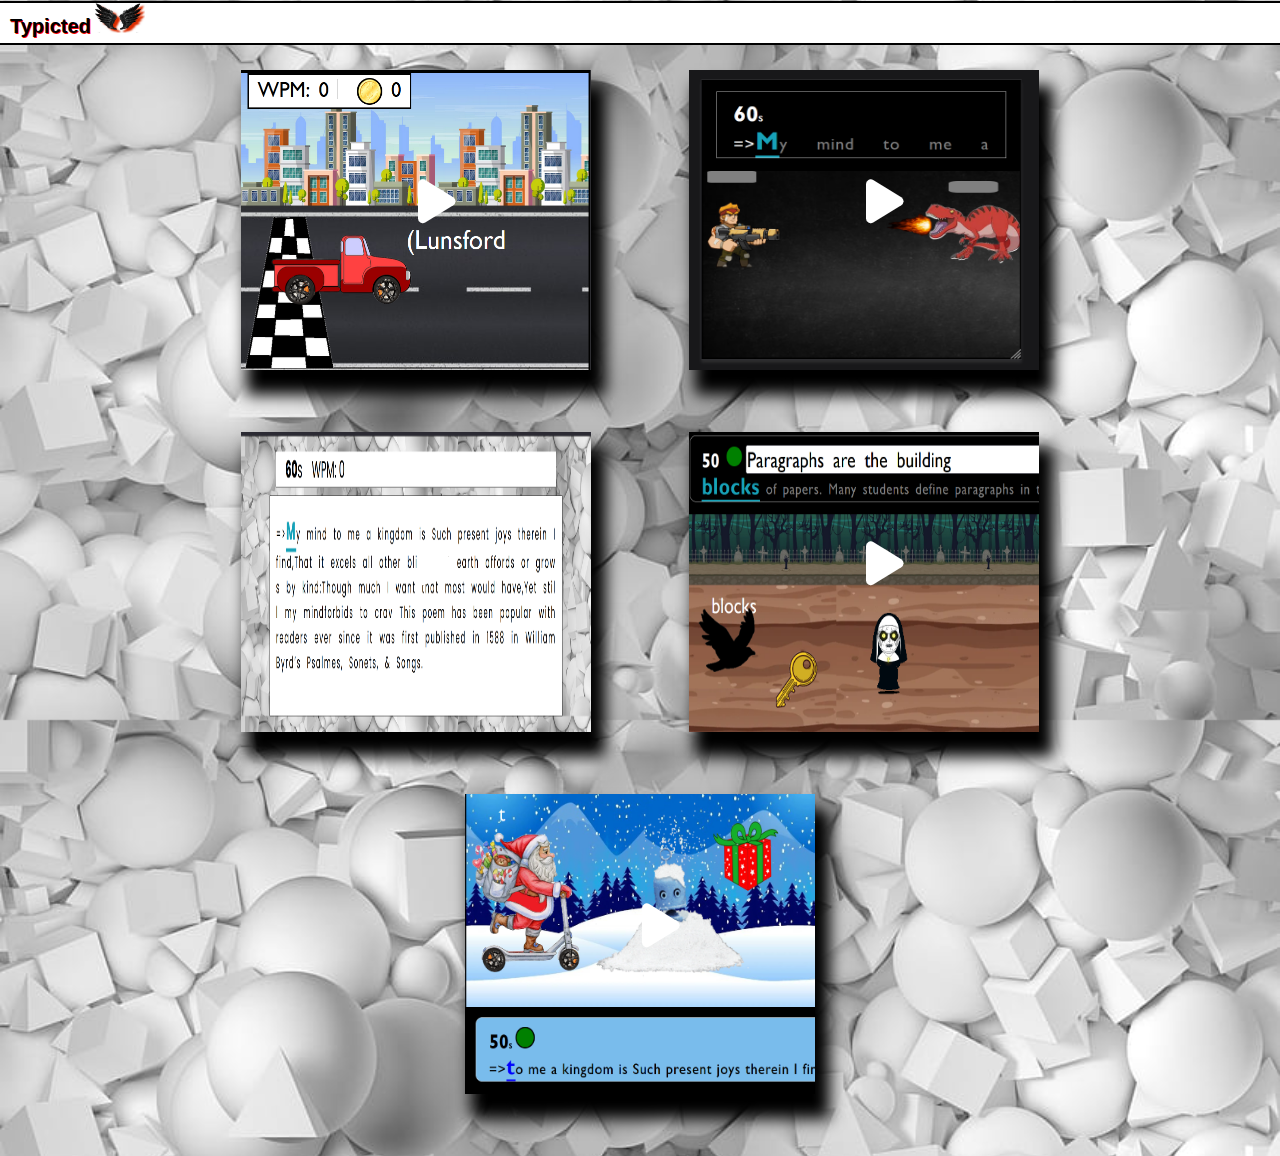
<file: index.html>
<!DOCTYPE html>
<html lang="en">
<head>
    <meta charset="UTF-8">
    <meta name="viewport" content="width=device-width, initial-scale=1.0">
    <meta name="description" content="Typicted"/>
    <meta name="keywords" content="Typing Game,Typing Test,Web Game,online play Typing Game"/>
    <meta name="author" content="Typicted"/>
    <title>Typicted</title>
    <link rel="stylesheet" href="style.css">
    <link rel="stylesheet" href="https://cdnjs.cloudflare.com/ajax/libs/font-awesome/6.5.1/css/all.min.css">
    <link rel="shortcut icon" type="x-icon" href="logo.jpg">

</head>
<body oncontextmenu="return false;">
    <div class="container">
        <div class="homeLogo">
            <span class="logoName">Typicted</span>
                <img src="logo.jpg" alt="Typicted" width="50px" height="30px">
            
        </div>
        <div class="games">
            <a href="Game1.html" ><img src="game1.png" class="game" alt="Typicted"><div class="play_btn"><i class="fa-solid fa-play"></i></div></a>
            <a href="Game5.html" ><img src="game5.png" class="game" alt="Typicted"><div class="play_btn"><i class="fa-solid fa-play"></i></div></a>
            <a href="Game3.html" ><img src="game3.png" class="game" alt="Typicted"><div class="play_btn"><i class="fa-solid fa-play"></i></div></a>
            <a href="Game2.html" ><img src="game2.png" class="game" alt="Typicted"><div class="play_btn"><i class="fa-solid fa-play"></i></div></a>
            <a href="Game4.html" ><img src="game4.png" class="game" alt="Typicted"><div class="play_btn"><i class="fa-solid fa-play"></i></div></a>
        </div>
    </div>
</body>
  <script>
    document.onkeydown = function(e) {
  if(event.keyCode == 123) {
  return false;
  }
  if(e.ctrlKey && e.shiftKey && e.keyCode == 'I'.charCodeAt(0)){
  return false;
  }
  if(e.ctrlKey && e.shiftKey && e.keyCode == 'J'.charCodeAt(0)){
  return false;
  }
  if(e.ctrlKey && e.keyCode == 'U'.charCodeAt(0)){
  return false;
  }
  }
</script>  
</html>
</file>
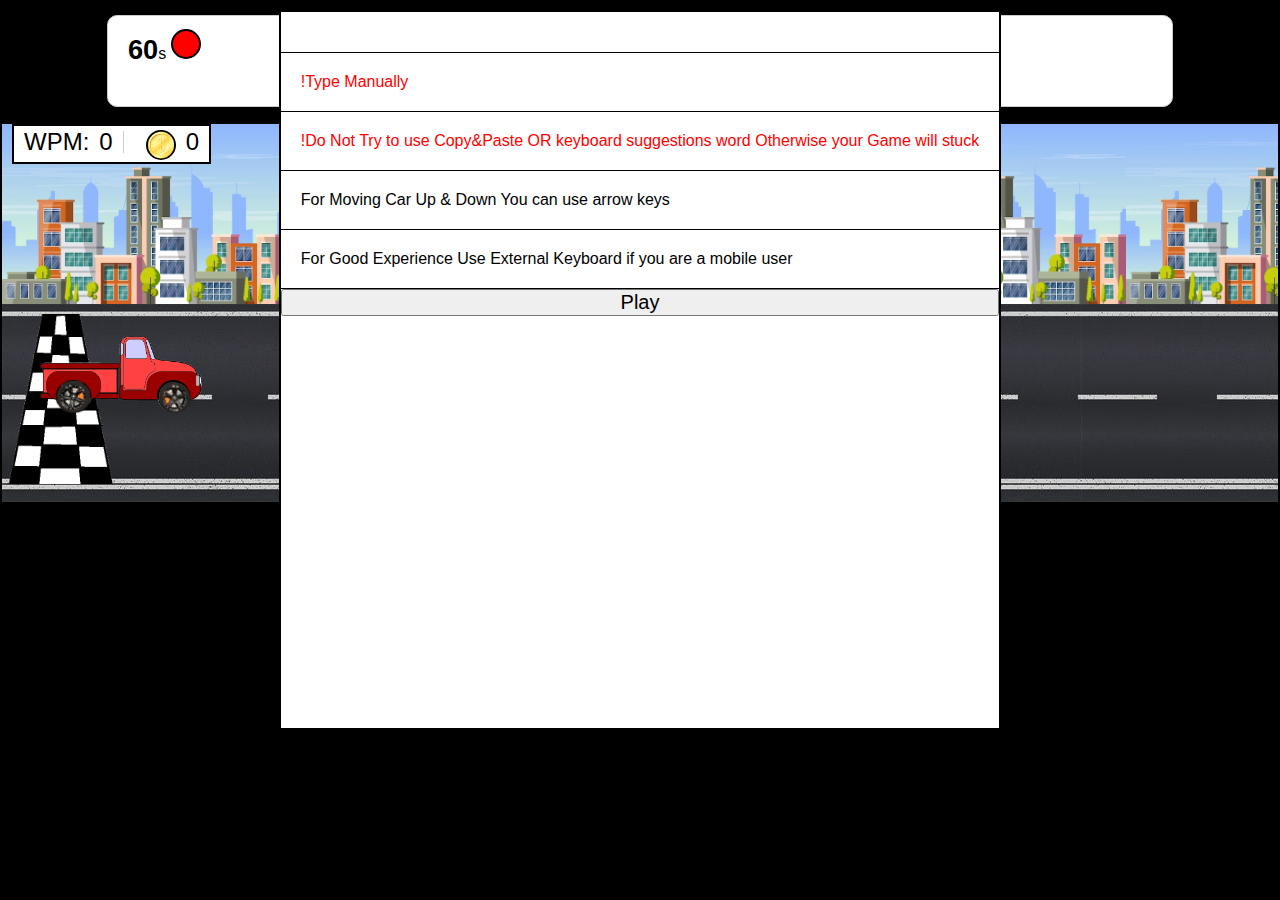
<file: Game1.html>
<!DOCTYPE html>
<html lang="en">

<head>
    <meta charset="UTF-8">
    <meta name="viewport" content="width=device-width, initial-scale=1.0">
    <title>Typicted</title>
    <link rel="stylesheet" href="Game1.css">
    <link rel="stylesheet" href="https://cdnjs.cloudflare.com/ajax/libs/font-awesome/6.5.1/css/all.min.css">
    <link rel="shortcut icon" type="x-icon" href="logo.jpg">
</head>

<body oncontextmenu="return false;">
    <div class="game">
        <div class="wrapper">
            <div class="content-box">
                <li class="time">
                    <span><b>60</b>s</span>
                    <p class="start-bord-text"></p>
                    <input type="text" class="input-field" placeholder="Type here!">
                </li>
                <div class="typing-text">
                    <p></p>
                </div>
            </div>
        </div>
        <div class="ground">
            <div class="tree">
                <ul class="result-details">
                    <li class="wpm " style="list-style: none;">
                        <p>WPM:</p>
                        <span>0</span>
                    </li>
                    <li class="coin" style="list-style: none;">
                        <img src="coin.png" alt="" class="coin_image">
                        <span>0</span>
                    </li>
                </ul>
            </div>
            <div class="play">
                <div class="start-bord"></div>
                <div class="players">
                    <div class="car">
                        <div class="wheel wheel1">
                            <img src="car_wheel_left.png" alt="">
                        </div>
                        <div class="wheel wheel2">
                            <img src="car_wheel_right.png" alt="">
                        </div>
                    </div>
                    <!-- Other Cars -->
                    <div class="car  otherCar1">
                        <div class="wheel1 otherCar_Wheel1">
                            <img src="car_wheel_left.png" alt="">
                        </div>
                        <div class="wheel2 otherCar_Wheel2">
                            <img src="car_wheel_right.png" alt="">
                        </div>
                    </div>
                    <div class="car  otherCar2">
                        <div class="wheel1 otherCar_Wheel1">
                            <img src="car_wheel_left.png" alt="">
                        </div>
                        <div class="wheel2 otherCar_Wheel2">
                            <img src="car_wheel_right.png" alt="">
                        </div>
                    </div>
                    <div class="car  otherCar3">
                        <div class="wheel1 otherCar_Wheel1">
                            <img src="car_wheel_left.png" alt="">
                        </div>
                        <div class="wheel2 otherCar_Wheel2">
                            <img src="car_wheel_right.png" alt="">
                        </div>
                    </div>
                </div>
                <div class="stop-bord"></div>
            </div>
        </div>

    </div>
    </div>
    <div class="result-box">
        <div class="result">
            <ul>
                <div class="Your-Result">Result</div>
                <li class="result-wpm">
                    <p>WPM:</p>
                    <span>0</span>
                </li>
                <li class="result-TimeTaken">
                    <p>Time:</p>
                    <span>0</span>
                </li>
                <li class="result-Coin">
                    <p>Coin's:</p>
                    <span>0</span>
                </li>
               
                <li class="result-CorrectWord">
                    <p>Correctword:</p>
                    <span>0</span>
                </li>
                <li class="result-Correct">
                    <p>CorrectLetters:</p>
                    <span>0</span>
                </li>
                <button class="Replay-btn">Replay</button>
            </ul>
        </div>
    </div>
    <div class="instruction">
        <div class="rules">
            <div class="instructions"></div>
            <div style="color:red;">!Type Manually</div>
            <div style="color:red;">!Do Not Try to use Copy&Paste OR keyboard suggestions word Otherwise your Game will stuck</div>
            <div> For Moving Car Up & Down You can use arrow keys </div>
            <div>For Good Experience Use External Keyboard if you are a mobile user</div>
           
            <button class="next-btn">Play</button>

        </div>
    </div>
    <script src="paragraph.js"></script>
    <script src="Game1.js"></script>
</body>

</html>
</file>
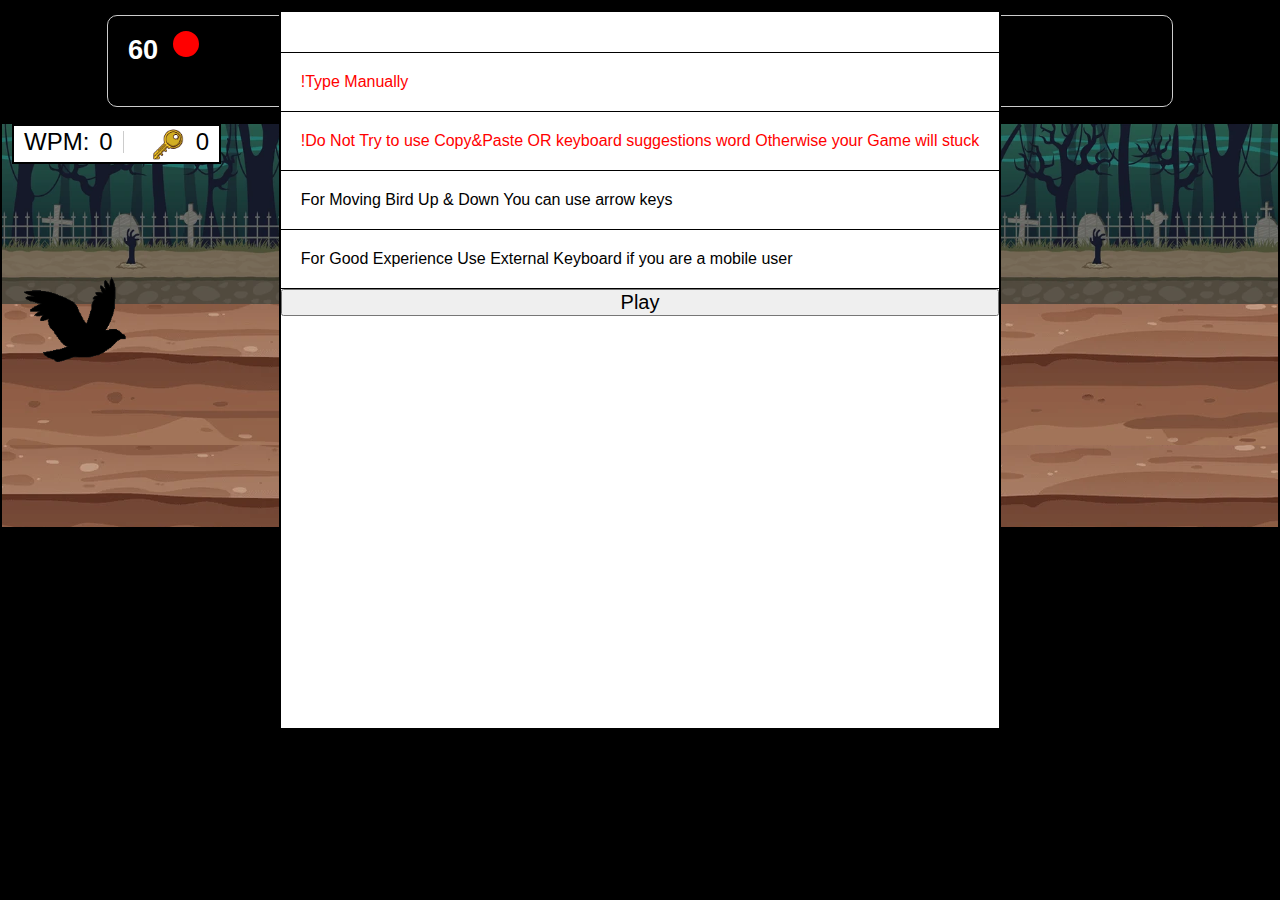
<file: Game2.html>
<!DOCTYPE html>
<html lang="en">

<head>
    <meta charset="UTF-8">
    <meta name="viewport" content="width=device-width, initial-scale=1.0">
    <title>Typicted</title>
    <link rel="stylesheet" href="Game2.css">
    <link rel="stylesheet" href="https://cdnjs.cloudflare.com/ajax/libs/font-awesome/6.5.1/css/all.min.css">
    <link rel="shortcut icon" type="x-icon" href="logo.jpg">
</head>

<body oncontextmenu="return false;">
    <div class="game">
        <div class="wrapper">
            <div class="content-box">
                <li class="time">
                    <span><b>60</b>s</span>
                    <p class="start-bord-text"></p>
                    <input type="text" class="input-field" placeholder="Type here!">
                </li>
                <div class="typing-text">
                    <p></p>
                </div>
            </div>
        </div>
        <div class="ground">
            <div class="tree">
                <ul class="result-details">
                    <li class="wpm " style="list-style: none;">
                        <p>WPM:</p>
                        <span>0</span>
                    </li>
                    <li class="coin" style="list-style: none;">
                        <img src="key.png" alt="" class="coin_image">
                        <span>0</span>
                    </li>
                </ul>
            </div>

            <div class="play">
                <div class="players">
                    <div class="car MainCar">
                    </div>
                    <div class="car  otherCar1"> </div>
                    <div class="car  otherCar2"></div>
                    <div class="car  otherCar3"></div>
                </div>
                <div class="stop-bord"></div>
            </div>
        </div>

    </div>
    </div>
    <div class="result-box">
        <div class="result">
            <ul>
                <div class="Your-Result">Result</div>
                <li class="result-wpm">
                    <p>WPM:</p>
                    <span>0</span>
                </li>
                <li class="result-TimeTaken">
                    <p>Time:</p>
                    <span>0</span>
                </li>
                <li class="result-Coin">
                    <p>Key's:</p>
                    <span>0</span>
                </li>
                <li class="result-CorrectWord">
                    <p>CorrectWord:</p>
                    <span>0</span>
                </li>
                <li class="result-Correct">
                    <p>CorrectLetters:</p>
                    <span>0</span>
                </li>
                <button class="Replay-btn">Replay</button>
            </ul>
        </div>
    </div>
    <div class="instruction">
        <div class="rules">
            <div class="instructions"></div>
                  <div style="color:red;">!Type Manually</div>
            <div style="color:red;">!Do Not Try to use Copy&Paste OR keyboard suggestions word Otherwise your Game will stuck</div>
            <div> For Moving Bird Up & Down You can use arrow keys </div>
              <div>For Good Experience Use External Keyboard if you are a mobile user</div>
            <button class="next-btn">Play</button>

        </div>
    </div>
    <script src="paragraph.js"></script>
    <script src="Game2.js"></script>
</body>

</html>
</file>
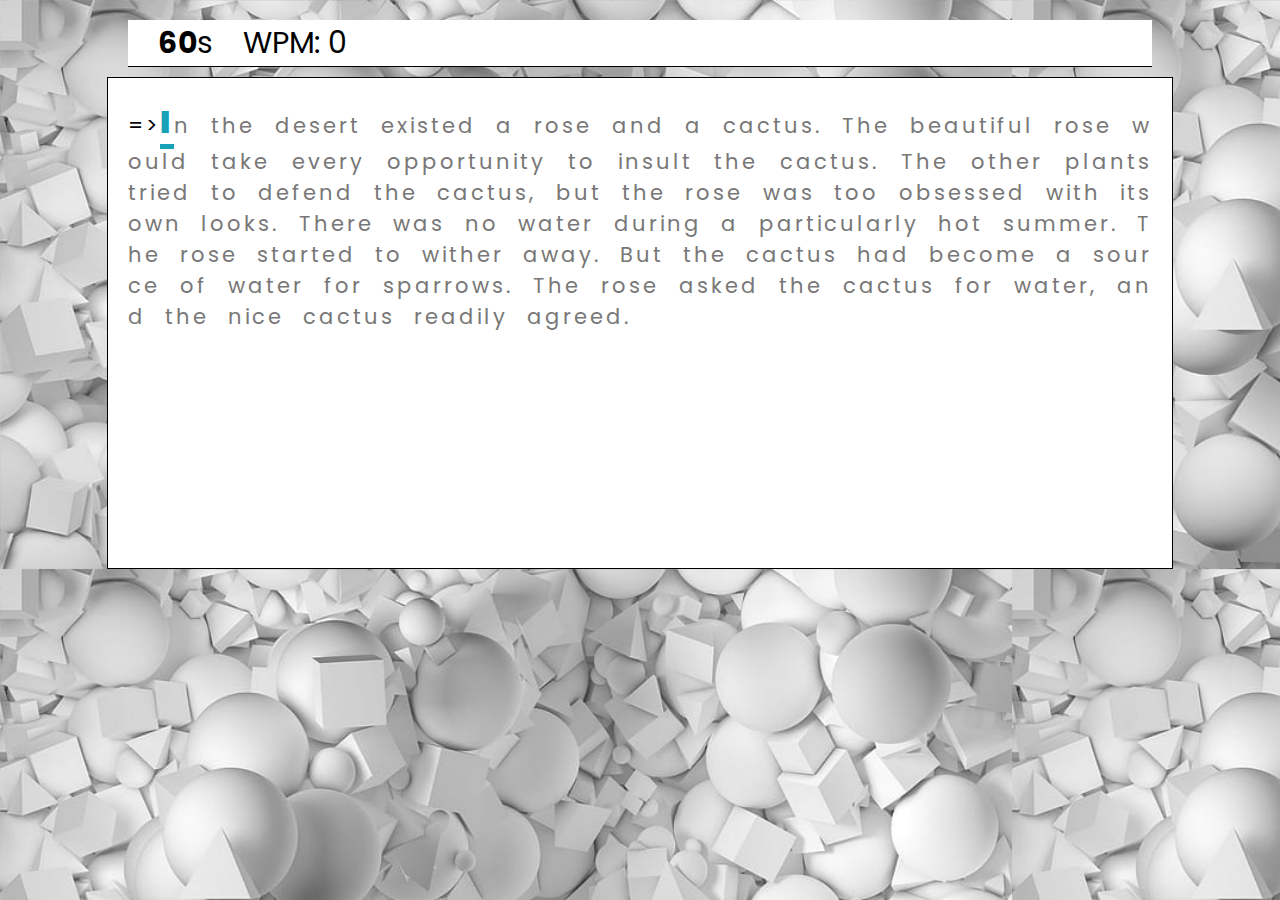
<file: Game3.html>
<!DOCTYPE html>
<html lang="en" dir="ltr">
  <head>
    <meta charset="utf-8">  
    <title>Typicted</title>
    <link rel="stylesheet" href="Game3.css">
    <link rel="shortcut icon" type="x-icon" href="images/logo.jpg">
    <meta name="viewport" content="width=device-width, initial-scale=1.0">
    <link rel="stylesheet" href="https://cdnjs.cloudflare.com/ajax/libs/font-awesome/6.5.1/css/all.min.css" integrity="sha512-DTOQO9RWCH3ppGqcWaEA1BIZOC6xxalwEsw9c2QQeAIftl+Vegovlnee1c9QX4TctnWMn13TZye+giMm8e2LwA==" crossorigin="anonymous" referrerpolicy="no-referrer" />
  </head>
  <body oncontextmenu="return false;">
    <div class="game">
    <div class="wrapper">
      <div class="content">
        <ul class="result-details">
          <li class="time">
            <span><b>60</b>s</span>
          </li>
          <li class="wpm">
            <p>WPM:</p>
            <span>0</span>
          </li>
        </ul>
        
      </div>
      <div class="container">
      <input type="text" class="input-field">
      <div class="content-box">
        <div class="typing-text">
          <p></p>
        </div>
      </div>
      </div>
    </div>
</div>

    <div class="result-box">
      <div class="result">
          <ul>
              <div class="Your-Result">Result</div>
              <li class="result-wpm">
                  <p>WPM:</p>
                  <span>0</span>
              </li>
              <li class="result-TimeTaken">
                  <p>Time:</p>
                  <span>0</span>
              </li>
             
              <li class="result-CorrectWord">
                  <p>Correctword:</p>
                  <span>0</span>
              </li>
              <li class="result-Correct">
                  <p>CorrectLetters:</p>
                  <span>0</span>
              </li>
            

              <button class="reload">Replay</button>
          </ul>
      </div>
  </div>
    <script src="paragraph.js"></script>
    <script src="Game3.js"></script>
  
  </body>
</html>
</file>
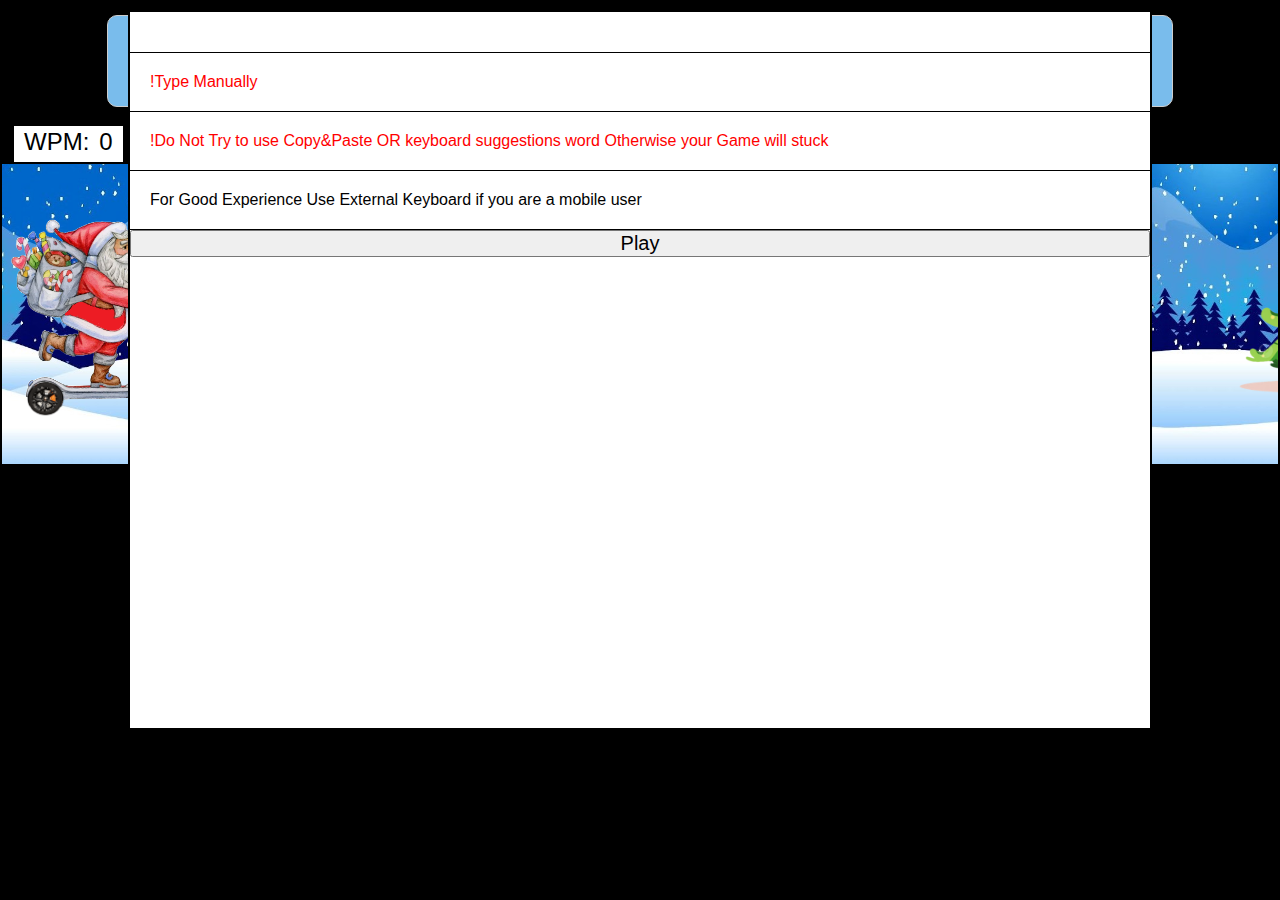
<file: Game4.html>
<!DOCTYPE html>
<html lang="en">

<head>
    <meta charset="UTF-8">
    <meta name="viewport" content="width=device-width, initial-scale=1.0">
    <title>Typicted</title>
    <link rel="stylesheet" href="Game4.css">
    <link rel="stylesheet" href="https://cdnjs.cloudflare.com/ajax/libs/font-awesome/6.5.1/css/all.min.css">
    <link rel="shortcut icon" type="x-icon" href="logo.jpg">
</head>

<body oncontextmenu="return false;">
    <div class="game">
        <div class="wrapper">
            <div class="content-box">
                <li class="time">
                    <span><b>60</b>s</span>
                    <p class="start-bord-text"></p>
                    <span class="alert-wrong"></span>
                    <input type="text" class="input-field" placeholder="Type here!">
                </li>
                <div class="typing-text">
                    <p></p>
                </div>
            </div>
        </div>
        <div class="ground">
            <ul class="result-details">
                <li class="wpm " style="list-style: none;">
                    <p>WPM:</p>
                    <span>0</span>
                </li>
            </ul>
            <div class="play">
                <div class="players">
                    <div class="car maincar">
                        <div class="wheel wheel1">
                            <img src="car_wheel_left.png" alt="">
                        </div>
                        <div class="wheel wheel2">
                            <img src="car_wheel_right.png" alt="">
                        </div>
                    </div>
                    <!-- Others -->
                    <div class="car  otherCar1">
                    </div>
                    <div class="car  otherCar2">
                    </div>
                    <div class="car  otherCar3">
                    </div>
                </div>
            </div>

        </div>

    </div>
    </div>
    <div class="result-box">
        <div class="result">
            <ul>
                <div class="Your-Result">Result</div>
                <li class="result-wpm">
                    <p>WPM:</p>
                    <span>0</span>
                </li>
                <li class="result-TimeTaken">
                    <p>Time:</p>
                    <span>0</span>
                </li>
                <li class="result-CorrectWord">
                    <p>Correctword:</p>
                    <span>0</span>
                </li>
                <li class="result-Correct">
                    <p>CorrectLetters:</p>
                    <span>0</span>
                </li>

                <button class="Replay-btn">Replay</button>
            </ul>
        </div>
    </div>
    <div class="instruction">
        <div class="rules">
            <div class="instructions"></div>
           <div style="color:red;">!Type Manually</div>
            <div style="color:red;">!Do Not Try to use Copy&Paste OR keyboard suggestions word Otherwise your Game will stuck</div>
              <div>For Good Experience Use External Keyboard if you are a mobile user</div>
            <button class="next-btn">Play</button>

        </div>
    </div>
    <script src="paragraph.js"></script>
    <script src="Game4.js"></script>
</body>

</html>
</file>
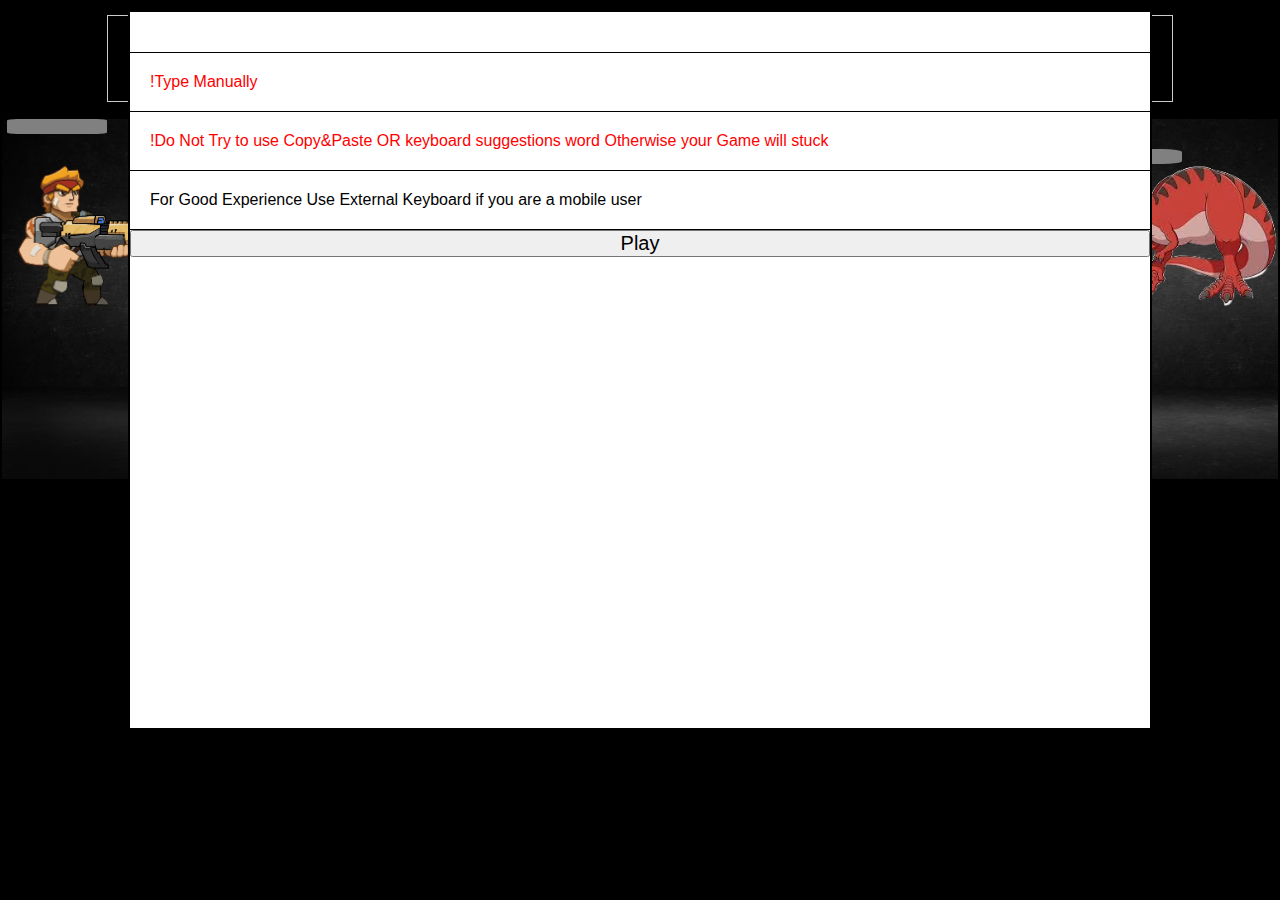
<file: Game5.html>
<!DOCTYPE html>
<html lang="en">
<head>
    <meta charset="UTF-8">
    <meta name="viewport" content="width=device-width, initial-scale=1.0">
    <title>Typicted</title>
    <link rel="stylesheet" href="Game5.css">
    <link rel="stylesheet" href="https://cdnjs.cloudflare.com/ajax/libs/font-awesome/6.5.1/css/all.min.css">
    <link rel="shortcut icon" type="x-icon" href="logo.jpg">
</head>

<body oncontextmenu="return false;">
    <div class="game">
        <div class="wrapper">
            <ul class="result-details">
            </ul>
            <div class="content-box">
                <li class="time">
                    <span><b>60</b>s</span>
                    <input type="text" class="input-field" placeholder="Type here!">
                </li>
                <div class="typing-text">
                    <p></p>
                </div>
            </div>
        </div>
        <div class="ground">
            <div class="play">

                <div class="stop-bord">
                    <div class="fireball">
                        <img src="fireball.png" alt="">
                    </div>
                    <div class="progress-Container">
                        <div class="progress-bar"></div>
                    </div>
                </div>

                <div class="players">
                    <div class="car">
                        <div class="bullet">
                            <img src="bullet.png" alt="">
                        </div>

                    </div>
                    <div class="player-progress-Container">
                        <div class="player-progress-bar"></div>
                    </div>
                </div>
            </div>
        </div>

    </div>
    </div>
    <div class="result-box">
        <div class="result">
            <ul>
                <div class="Your-Result">Result</div>
                <li class="result-wpm">
                    <p>WPM:</p>
                    <span>0</span>
                </li>
                <li class="result-TimeTaken">
                    <p>Time:</p>
                    <span>0</span>
                </li>
                <li class="result-Coin">
                    <p>Dinasour's kill:</p>
                    <span>0</span>
                </li>

                <li class="result-CorrectWord">
                    <p>Correctword:</p>
                    <span>0</span>
                </li>
                <li class="result-Correct">
                    <p>CorrectLetters:</p>
                    <span>0</span>
                </li>
                <button class="Replay-btn">Replay</button>
            </ul>
        </div>
    </div>
    <div class="instruction">
        <div class="rules">
            <div class="instructions"></div>
             <div style="color:red;">!Type Manually</div>
            <div style="color:red;">!Do Not Try to use Copy&Paste OR keyboard suggestions word Otherwise your Game will stuck</div>
               <div>For Good Experience Use External Keyboard if you are a mobile user</div>
            <button class="next-btn">Play</button>

        </div>
    </div>
    <script src="paragraph.js"></script>
    <script src="Game5.js"></script>
</body>

</html>
</file>
<file: style.css>
[class~=homeLogo],[class~=container]{width:100vw;}[class~=container]{height:100vh;}[class~=container],.games{display:flex;}[class~=container]{justify-content:center;}[class~=homeLogo]{height:2.5pc;}body{background-image:url("bg.jpg");}body{background-size:contain;}[class~=homeLogo]{background-color:white;}[class~=homeLogo]{position:fixed;}*{margin-left:0;}[class~=homeLogo]{top:1px;}*{margin-bottom:0;}[class~=homeLogo]{border-left-width:.125pc;}[class~=homeLogo]{border-bottom-width:.125pc;}[class~=homeLogo]{border-right-width:.125pc;}*{margin-right:0;}[class~=homeLogo]{border-top-width:.125pc;}[class~=homeLogo]{border-left-style:solid;}[class~=homeLogo]{border-bottom-style:solid;}[class~=homeLogo]{border-right-style:solid;}*{margin-top:0;}[class~=homeLogo]{border-top-style:solid;}[class~=homeLogo]{border-left-color:black;}body{background-repeat:repeat;}[class~=homeLogo]{border-bottom-color:black;}[class~=homeLogo]{border-right-color:black;}[class~=homeLogo]{border-top-color:black;}[class~=homeLogo]{border-image:none;}.games{width:70vw;}.games,[class~=game]{flex-wrap:wrap;}*{padding-left:0;}.games{justify-content:space-around;}*{padding-bottom:0;}.games{margin-top:4.375pc;}[class~=game]{width:262.5pt;}*{padding-right:0;}[class~=game]{height:225pt;}[class~=game]{animation:hangingGame 2s ease-in-out alternate .2s infinite;}[class~=game]{transform-origin:center -20px;}[class~=game]{box-shadow:7.5pt 20px .15625in .3125pc black;}*{padding-top:0;}[class~=play_btn]{position:relative;}[class~=play_btn]{top:-12.5pc;}[class~=play_btn]{left:11.0625pc;}[class~=play_btn]{color:white;}[class~=play_btn]{font-size:.520833333in;}@keyframes hangingGame{0%{transform:rotate(-5deg);}100%{transform:rotate(5deg);}}[class~=logoName]{font-size:.208333333in;}[class~=logoName]{margin-left:10px;}[class~=logoName]{font-family:Verdana,Geneva,Tahoma,sans-serif;}[class~=logoName]{font-weight:900;}[class~=logoName]{text-shadow:.010416667in .0625pc #f00;}@media only screen and (max-width: 350px){[class~=game]{width:112.5pt;}[class~=game]{height:100px;}[class~=play_btn]{position:relative;}[class~=play_btn]{top:-60px;}[class~=play_btn]{left:75px;}[class~=play_btn]{color:white;}[class~=play_btn]{font-size:2.1875pc;}}
</file>
<file: Game1.css>
[class~=game],[class~=result-details] li{display:flex;}[class~=game]{flex-direction:column;}[class~=result-details] li:not(:first-child){padding-left:1.375pc;}[class~=game]{justify-content:space-between;}[class~=result-details] li{height:16.5pt;}[class~=game],[class~=result-details] li{align-items:center;}[class~=game]{width:100vw;}[class~=game]{height:100vh;}[class~=wrapper]{margin-left:10px;}[class~=wrapper]{margin-bottom:10px;}[class~=typing-text] p span[class~=correct]{color:green;}[class~=wrapper]{margin-right:10px;}[class~=wrapper]{margin-top:10px;}[class~=typing-text] p span[class~=correct]{display:none;}[class~=wrapper]{border-left-width:.052083333in;}[class~=wrapper]{border-bottom-width:.052083333in;}[class~=wrapper]{border-right-width:.052083333in;}[class~=wrapper]{border-top-width:.052083333in;}[class~=wrapper]{border-left-style:solid;}[class~=wrapper]{border-bottom-style:solid;}[class~=wrapper]{border-right-style:solid;}[class~=wrapper]{border-top-style:solid;}body{background-color:black;}[class~=wrapper]{border-left-color:black;}[class~=wrapper]{border-bottom-color:black;}[class~=wrapper]{border-right-color:black;}[class~=wrapper]{border-top-color:black;}[class~=wrapper]{border-image:none;}[class~=wrapper],[class~=content-box]{border-radius:10px;}[class~=result-details] li{list-style:none;}[class~=wrapper]{position:sticky;}[class~=wrapper]{top:.052083333in;}*{margin-left:0;}.input-field,[class~=result-details],[class~=content-box] [class~=typing-text]{height:.416666667in;}.input-field{opacity:0;}.input-field{z-index:999999999;}.input-field{position:absolute;}[class~=content-box]{padding-left:1.25pc;}[class~=content-box]{padding-bottom:0;}[class~=content-box]{padding-right:1.25pc;}[class~=content-box]{padding-top:.135416667in;}[class~=result-details] li:not(:first-child),[class~=content-box]{border-left-width:.0625pc;}[class~=content-box]{border-bottom-width:.0625pc;}[class~=content-box]{border-right-width:.0625pc;}[class~=content-box]{border-top-width:.0625pc;}[class~=typing-text] p span[class~=incorrect],[class~=content-box]{border-left-style:solid;}[class~=content-box],[class~=typing-text] p span[class~=incorrect]{border-bottom-style:solid;}[class~=typing-text] p span[class~=incorrect],[class~=content-box]{border-right-style:solid;}[class~=content-box],[class~=typing-text] p span[class~=incorrect]{border-top-style:solid;}[class~=typing-text] p span{position:relative;}*{margin-bottom:0;}[class~=result-details] li{margin-top:3.75pt;}*{margin-right:0;}[class~=content-box]{border-left-color:#ccc;}[class~=content-box]{border-bottom-color:#ccc;}[class~=content-box]{border-right-color:#ccc;}[class~=content-box]{border-top-color:#ccc;}[class~=typing-text] p span{color:gray;}[class~=result-details] li p{font-size:1.5rem;}[class~=typing-text] p span[class~=incorrect]{border-left-width:1.5pt;}[class~=content-box]{border-image:none;}[class~=result-details] li{padding-left:.625pc;}[class~=result-details],[class~=typing-text] p span[class~=incorrect]{border-bottom-width:1.5pt;}[class~=content-box] [class~=typing-text]{overflow-y:hidden;}[class~=content-box],[class~=result-details]{background-color:white;}[class~=typing-text]{font-size:21px;}[class~=typing-text]{text-align:justify;}[class~=typing-text]{letter-spacing:1px;}[class~=typing-text]{word-spacing:10px;}.hide{display:none;}[class~=lesstimeleft]{color:red;}[class~=result-details]{display:flex;}[class~=btn],[class~=result-details]{width:fit-content;}[class~=result-details]{position:sticky;}[class~=result-details]{left:.104166667in;}[class~=result-details]{border-left-width:.020833333in;}[class~=result-details],[class~=typing-text] p span[class~=incorrect]{border-right-width:.020833333in;}[class~=typing-text] p span[class~=incorrect],[class~=result-details]{border-top-width:.020833333in;}[class~=result-details] li{padding-bottom:.625pc;}[class~=result-details]{border-left-style:solid;}[class~=result-details]{border-bottom-style:solid;}[class~=result-details]{border-right-style:solid;}[class~=result-details]{border-top-style:solid;}[class~=result-details]{border-left-color:black;}[class~=result-details]{border-bottom-color:black;}[class~=result-details]{border-right-color:black;}[class~=result-details] li{padding-right:.625pc;}[class~=result-details]{border-top-color:black;}[class~=typing-text] p span[class~=incorrect]{border-left-color:red;}[class~=result-details]{border-image:none;}body,[class~=ground]{overflow:hidden;}[class~=time]{list-style:none;}[class~=btn]{height:fit-content;}[class~=btn]{font-size:1rem;}[class~=typing-text] p span[class~=incorrect]{border-bottom-color:red;}[class~=result-details] li{padding-top:.625pc;}[class~=btn],[class~=coin_image]{background-color:black;}[class~=btn]{color:white;}[class~=btn]{cursor:pointer;}[class~=wheel1] img{width:2.6875pc;}[class~=btn]{padding-left:.041666667in;}[class~=btn]{padding-bottom:.041666667in;}[class~=btn]{padding-right:.041666667in;}[class~=btn]{padding-top:.041666667in;}[class~=coin_image]{width:30px;}[class~=result-details] li span{display:block;}[class~=coin_image]{height:1.875pc;}[class~=coin_image]{margin-top:.052083333in;}[class~=coin_image]{border-radius:100%;}[class~=ground]{width:100vw;}[class~=typing-text] p span[class~=incorrect]{border-right-color:red;}[class~=ground]{height:100vh;}[class~=ground]{border-left-width:.125pc;}[class~=ground]{border-bottom-width:.125pc;}[class~=ground]{border-right-width:.125pc;}[class~=ground]{border-top-width:.125pc;}[class~=ground]{border-left-style:solid;}[class~=content-box] [class~=typing-text]{width:80vw;}[class~=ground]{border-bottom-style:solid;}[class~=ground]{border-right-style:solid;}[class~=ground]{border-top-style:solid;}[class~=play],.tree,[class~=ground],[class~=wheel1] img{position:relative;}[class~=ground]{border-left-color:black;}[class~=wheel1] img{top:29.25pt;}[class~=ground]{border-bottom-color:black;}[class~=ground]{border-right-color:black;}[class~=ground]{border-top-color:black;}[class~=ground]{border-image:none;}.tree{background-image:url("building.avif");}.tree,[class~=play]{background-repeat:repeat-x;}.tree{background-size:contain;}[class~=wheel1] img{left:2.0625pc;}[class~=typing-text] p span[class~=incorrect]{border-top-color:red;}[class~=play],.tree{width:3000px;}.tree{height:20vh;}[class~=result-details] li span{font-size:1.5rem;}[class~=play],.tree{left:0pc;}[class~=play]{display:flex;}[class~=play]{background-image:url("road.jpg");}[class~=play]{height:100vh;}[class~=typing-text] p span[class~=incorrect]{border-image:none;}[class~=typing-text] p span[class~=incorrect]{border-radius:.041666667in;}[class~=stop-bord],[class~=start-bord]{background-image:url("start.png");}[class~=start-bord],.car,[class~=stop-bord]{background-repeat:no-repeat;}[class~=wheel2] img{width:.458333333in;}[class~=start-bord]{background-size:cover;}[class~=start-bord]{width:120px;}[class~=start-bord],[class~=stop-bord]{height:1.770833333in;}[class~=typing-text] p span[class~=active]{color:#17a2b8;}[class~=stop-bord],[class~=start-bord]{margin-top:10px;}[class~=stop-bord],.car{background-size:contain;}[class~=stop-bord]{width:500px;}[class~=stop-bord],.car{position:absolute;}[class~=stop-bord]{right:-400px;}.start-bord-text{display:inline-block;}.start-bord-text{width:.3125in;}.start-bord-text{height:1.875pc;}.start-bord-text{border-left-width:.020833333in;}*{margin-top:0;}.start-bord-text{border-bottom-width:.020833333in;}.start-bord-text{border-right-width:.020833333in;}[class~=wheel2] img{position:relative;}.start-bord-text{border-top-width:.020833333in;}.start-bord-text,[class~=result-details] li:not(:first-child){border-left-style:solid;}.start-bord-text,[class~=typing-text] p span[class~=active]{border-bottom-style:solid;}[class~=wheel2] img{top:-.5pc;}.start-bord-text{border-right-style:solid;}.start-bord-text{border-top-style:solid;}.start-bord-text{border-left-color:black;}.start-bord-text{border-bottom-color:black;}.start-bord-text{border-right-color:black;}.start-bord-text{border-top-color:black;}.start-bord-text{border-image:none;}[class~=result-details] li span{margin-left:.104166667in;}.start-bord-text{border-radius:100%;}.start-bord-text{background-color:red;}.car{width:12.5pc;}[class~=wheel2] img{left:8.375pc;}.car{height:60pt;}.car{background-image:url("MainCar.png");}*{padding-left:0;}[class~=time] span b{font-size:1.7rem;}[class~=typing-text] p span[class~=active]{font-size:2rem;}.car{left:-75pt;}.car{top:22.5pt;}.car{border-left-width:1.5pt;}.car{border-bottom-width:1.5pt;}.car{border-right-width:1.5pt;}.car{border-top-width:1.5pt;}.car{border-left-style:solid;}[class~=typing-text] p span[class~=active]{font-weight:900;}.car{border-bottom-style:solid;}.car{border-right-style:solid;}.car{border-top-style:solid;}[class~=typing-text] p span[class~=active]{border-bottom-width:50px;}.car{border-left-color:transparent;}.car{border-bottom-color:transparent;}.car{border-right-color:transparent;}.car{border-top-color:transparent;}.car{border-image:none;}.car{animation:shake linear .8s infinite;}[class~=Running]{animation:wheelRotation .1s 4;}*{padding-bottom:0;}[class~=result-details] li:not(:first-child){border-left-color:#ccc;}[class~=typing-text] p span[class~=active]{border-bottom-color:#17a2b8;}[class~=typing-text] p span[class~=active],[class~=result-details] li:not(:first-child){border-image:none;}*{padding-right:0;}*{padding-top:0;}*{box-sizing:border-box;}*{font-family:"Gill Sans","Gill Sans MT",Calibri,"Trebuchet MS",sans-serif;}@keyframes wheelRotation{100%{transform:rotate(360deg);}}@keyframes shake{0%{transform:translateY(-3px);}50%{transform:translateY(3px);}100%{transform:translateY(-3px);}}[class~=players]{display:flex;}[class~=players]{width:2250pt;}[class~=players]{position:relative;}[class~=coin1]{width:50px;}[class~=coin1]{height:50px;}[class~=coin1]{margin-left:8.75pc;}[class~=coin1]{animation:coinani 1s infinite;}@keyframes coinani{100%{transform:rotate(360deg);background-color:gold;border-radius:100%;}}.arrow{font-size:.208333333in;}[class~=otherCar3] [class~=otherCar_Wheel1] img,[class~=otherCar1] [class~=otherCar_Wheel2] img,[class~=otherCar2] [class~=otherCar_Wheel1] img,.otherCar1 .otherCar_Wheel1 img,[class~=otherCar3] [class~=otherCar_Wheel2] img,.otherCar2 .otherCar_Wheel2 img{animation:wheelRotation .1s infinite;}.otherCar1 .otherCar_Wheel1 img{top:1.4375pc;}.otherCar1 .otherCar_Wheel1 img{left:.052083333in;}.arrow{font-weight:bold;}.arrow{cursor:pointer;}[class~=otherCar1] [class~=otherCar_Wheel2] img{top:-25px;}[class~=otherCar1]{height:.625in;}[class~=otherCar1]{top:.104166667in;}[class~=otherCar1]{background-image:url("car1.png");}[class~=otherCar1] [class~=otherCar_Wheel2] img{left:94px;}[class~=otherCar2] [class~=otherCar_Wheel1] img,[class~=otherCar2]{top:.3125in;}[class~=otherCar1]{left:87.5pc;}[class~=otherCar3],[class~=otherCar2]{height:70px;}[class~=otherCar2] [class~=otherCar_Wheel1] img{left:109px;}[class~=otherCar2] [class~=otherCar_Wheel1] img{width:2.5pc;}.otherCar2 .otherCar_Wheel2 img{top:-20px;}.otherCar2 .otherCar_Wheel2 img{left:6px;}[class~=otherCar2]{background-image:url("car2.png");}[class~=otherCar2]{left:7.291666667in;}[class~=otherCar3] [class~=otherCar_Wheel1] img{top:.3125in;}[class~=otherCar3] [class~=otherCar_Wheel1] img{left:1.125in;}[class~=otherCar3] [class~=otherCar_Wheel1] img{width:.364583333in;}[class~=otherCar3] [class~=otherCar_Wheel2] img{top:-.114583333in;}[class~=otherCar3]{background-image:url("car3.png");}[class~=otherCar3] [class~=otherCar_Wheel2] img{left:14px;}[class~=otherCar3]{left:21.875in;}[class~=otherCar3] [class~=otherCar_Wheel2] img{width:41px;}[class~=otherCar3]{top:7.5pt;}[class~=arrow]:active{color:red;}@media only screen and (max-height: 400px){[class~=play]{height:40vh;}[class~=otherCar2] [class~=otherCar_Wheel1] img{top:.229166667in;}[class~=otherCar2] [class~=otherCar_Wheel1] img{left:.072916667in;}.otherCar2 .otherCar_Wheel2 img{top:-.229166667in;}[class~=wheel1] img{width:30pt;}[class~=wheel1] img{top:21pt;}.otherCar2 .otherCar_Wheel2 img{left:5.5pc;}[class~=otherCar3] [class~=otherCar_Wheel1] img{top:16.5pt;}[class~=wheel1] img{left:22px;}[class~=otherCar3] [class~=otherCar_Wheel1] img{left:.4375pc;}[class~=otherCar3] [class~=otherCar_Wheel2] img{top:-.166666667in;}[class~=play]{background-size:contain;}[class~=otherCar3] [class~=otherCar_Wheel2] img{left:5.5pc;}[class~=start-bord]{width:90pt;}[class~=wheel2] img{width:32.25pt;}[class~=wheel2] img{top:-1.1875pc;}[class~=wheel2] img{left:.96875in;}[class~=start-bord]{height:93%;}[class~=start-bord]{margin-top:5px;}[class~=car]{width:150px;}[class~=car]{height:60px;}}@media only screen and (max-width: 360px){[class~=input-field]{width:50%;}}@media only screen and (max-width: 232px){[class~=input-field]{width:40%;}}[class~=instruction] [class~=rules],[class~=result] ul,[class~=result] ul li,.instruction{display:flex;}[class~=instruction] [class~=rules],.instruction,[class~=result] ul{flex-direction:column;}.instruction,[class~=result]{align-items:center;}.instructions{font-size:22.5pt;}.instructions{text-align:center;}[class~=instruction] [class~=rules]{width:fit-content;}[class~=result],[class~=instruction] [class~=rules]{height:80vh;}[class~=result] ul,[class~=result]{justify-content:center;}.instructions{font-family:Georgia,"Times New Roman",Times,serif;}.instructions,[class~=instruction] [class~=rules] div{border-bottom-width:.75pt;}.instructions,[class~=result] ul,[class~=instruction] [class~=rules] div,[class~=instruction] [class~=rules]{border-bottom-style:solid;}[class~=result] ul{border-left-width:.208333333in;}[class~=result] ul{border-bottom-width:.208333333in;}[class~=result] ul{border-right-width:.208333333in;}[class~=instruction] [class~=rules]{border-left-width:.125pc;}[class~=instruction] [class~=rules]{border-bottom-width:.125pc;}[class~=result] ul{border-top-width:.208333333in;}[class~=instruction] [class~=rules]{border-right-width:.125pc;}.instructions,[class~=result] ul,[class~=instruction] [class~=rules],[class~=instruction] [class~=rules] div{border-bottom-color:black;}.instructions,[class~=instruction] [class~=rules] div{border-image:none;}[class~=Replay-btn],[class~=next-btn]{cursor:pointer;}[class~=result] ul,[class~=instruction] [class~=rules]{border-left-style:solid;}[class~=result] ul li,[class~=next-btn]{font-size:.208333333in;}[class~=result-box]{display:none;}[class~=instruction] [class~=rules]{border-top-width:.125pc;}[class~=result]{display:flex;}[class~=result]{width:100vw;}[class~=result] ul,[class~=instruction] [class~=rules]{border-right-style:solid;}[class~=instruction] [class~=rules],[class~=result] ul{border-top-style:solid;}[class~=instruction] [class~=rules],[class~=result] ul{border-left-color:black;}[class~=result]{background-image:url("bg.jpg");}[class~=result]{background-size:contain;}[class~=result]{background-repeat:repeat;}[class~=instruction] [class~=rules],[class~=result]{overflow:scroll;}[class~=Your-Result],[class~=Replay-btn]{background-color:#03036e;}[class~=result] ul,[class~=instruction] [class~=rules]{border-right-color:black;}[class~=Replay-btn],[class~=Your-Result]{color:white;}[class~=Replay-btn]{font-size:18.75pt;}[class~=result] ul,[class~=instruction] [class~=rules]{border-top-color:black;}[class~=Replay-btn]{padding-left:3.75pt;}[class~=result] ul,[class~=instruction] [class~=rules]{border-image:none;}[class~=Replay-btn]{padding-bottom:3.75pt;}[class~=instruction] [class~=rules] div{padding-left:15pt;}[class~=Replay-btn]{padding-right:3.75pt;}[class~=Replay-btn]{padding-top:3.75pt;}[class~=instruction] [class~=rules] div{padding-bottom:15pt;}[class~=instruction] [class~=rules],[class~=result] ul{background-color:white;}[class~=result] ul li span,[class~=instruction] [class~=rules]{position:absolute;}[class~=instruction] [class~=rules]{top:10px;}[class~=result] ul{border-radius:10%;}[class~=instruction] [class~=rules]{z-index:9999;}[class~=Replay-btn]:active{background-color:gray;}[class~=result] ul li{margin-left:.3125pc;}[class~=Your-Result]{text-align:center;}[class~=Your-Result]{font-size:2.5pc;}[class~=instruction] [class~=rules] div{padding-right:15pt;}[class~=result] ul li{margin-bottom:.3125pc;}[class~=result] ul li{margin-right:.3125pc;}[class~=result] ul{color:black;}[class~=instruction] [class~=rules] div{padding-top:15pt;}[class~=result] ul{height:fit-content;}[class~=result] ul{width:300pt;}[class~=result] ul{box-shadow:.104166667in .875pc 8px .125pc gray;}[class~=result] ul{position:relative;}[class~=result] ul li{margin-top:.3125pc;}[class~=result] ul li{border-bottom-width:.75pt;}[class~=result] ul li{border-bottom-style:solid;}[class~=result] ul li{border-bottom-color:gray;}[class~=result] ul li{border-image:none;}[class~=result] ul li span{right:.104166667in;}@media only screen and (max-height: 400px){[class~=result] ul li{font-size:.9375pc;}[class~=result] ul li{margin-left:0in;}[class~=result] ul li{margin-bottom:0in;}[class~=result] ul li{margin-right:0in;}[class~=result] ul li{margin-top:0in;}[class~=result]{margin-top:22.5pt;}}
</file>
<file: Game2.css>
[class~=game],[class~=result-details] li{display:flex;}[class~=game]{flex-direction:column;}[class~=game]{justify-content:space-between;}[class~=game]{align-items:center;}[class~=game]{width:100vw;}[class~=game]{height:100vh;}[class~=wrapper]{margin-left:7.5pt;}*{margin-left:0;}[class~=wrapper]{margin-bottom:7.5pt;}[class~=typing-text] p span[class~=correct]{color:green;}[class~=typing-text] p span[class~=correct]{display:none;}[class~=wrapper]{margin-right:7.5pt;}[class~=typing-text] p span[class~=active]{color:#17a2b8;}[class~=wrapper]{margin-top:7.5pt;}[class~=wrapper]{border-left-width:.052083333in;}[class~=wrapper]{border-bottom-width:.052083333in;}[class~=wrapper]{border-right-width:.052083333in;}[class~=wrapper]{border-top-width:.052083333in;}[class~=wrapper]{border-left-style:solid;}[class~=wrapper]{border-bottom-style:solid;}[class~=typing-text] p span[class~=active]{font-size:2rem;}[class~=wrapper]{border-right-style:solid;}[class~=wrapper]{border-top-style:solid;}[class~=result-details] li{height:22px;}[class~=typing-text] p span[class~=active]{font-weight:900;}[class~=wrapper]{border-left-color:black;}[class~=wrapper]{border-bottom-color:black;}[class~=wrapper]{border-right-color:black;}[class~=wrapper]{border-top-color:black;}[class~=wrapper]{border-image:none;}[class~=wrapper],[class~=content-box]{border-radius:10px;}[class~=wrapper]{position:sticky;}[class~=result-details] li:not(:first-child){padding-left:1.375pc;}[class~=wrapper]{top:5px;}*{margin-bottom:0;}[class~=result-details],[class~=input-field]{height:40px;}[class~=input-field]{opacity:0;}[class~=input-field]{z-index:999999999;}[class~=input-field]{position:absolute;}[class~=content-box]{padding-left:15pt;}[class~=content-box]{padding-bottom:0;}[class~=content-box]{padding-right:15pt;}[class~=content-box]{padding-top:9.75pt;}*{margin-right:0;}[class~=result-details] li:not(:first-child),[class~=content-box]{border-left-width:.0625pc;}[class~=content-box]{border-bottom-width:.0625pc;}[class~=content-box]{border-right-width:.0625pc;}[class~=typing-text] p span{color:gray;}[class~=content-box]{border-top-width:.0625pc;}[class~=result-details] li{list-style:none;}[class~=content-box]{border-left-style:solid;}[class~=content-box],[class~=typing-text] p span[class~=active]{border-bottom-style:solid;}[class~=content-box]{border-right-style:solid;}[class~=content-box]{border-top-style:solid;}[class~=content-box]{border-left-color:#ccc;}[class~=content-box]{border-bottom-color:#ccc;}[class~=content-box]{border-right-color:#ccc;}[class~=content-box]{border-top-color:#ccc;}[class~=content-box]{border-image:none;}body,[class~=content-box]{background-color:black;}[class~=typing-text]::-webkit-scrollbar{width:0;}*{margin-top:0;}.typing-text{font-size:15.75pt;}.typing-text{text-align:justify;}[class~=result-details] li p{font-size:1.5rem;}.typing-text{letter-spacing:1px;}.typing-text{color:white;}[class~=typing-text] p span[class~=active]{border-bottom-width:3.125pc;}.typing-text{word-spacing:.625pc;}[class~=wrong]{color:red;}[class~=hide]{display:none;}[class~=result-details]{display:flex;}[class~=btn],[class~=result-details]{width:fit-content;}.result-details li span{display:block;}[class~=result-details]{position:sticky;}[class~=result-details]{left:.625pc;}[class~=result-details]{background-color:white;}[class~=result-details]{border-left-width:1.5pt;}[class~=result-details]{border-bottom-width:1.5pt;}[class~=result-details]{border-right-width:1.5pt;}[class~=result-details]{border-top-width:1.5pt;}[class~=result-details],[class~=result-details] li:not(:first-child){border-left-style:solid;}[class~=result-details]{border-bottom-style:solid;}[class~=result-details]{border-right-style:solid;}body{overflow:hidden;}[class~=result-details] li{align-items:center;}[class~=coin_image],[class~=result-details] li{margin-top:.052083333in;}[class~=result-details]{border-top-style:solid;}[class~=result-details]{border-left-color:black;}[class~=result-details]{border-bottom-color:black;}*{padding-left:0;}[class~=result-details]{border-right-color:black;}[class~=result-details]{border-top-color:black;}*{padding-bottom:0;}[class~=result-details]{border-image:none;}.time{list-style:none;}[class~=typing-text] p span[class~=active]{border-bottom-color:#17a2b8;}[class~=btn]{height:fit-content;}[class~=btn]{font-size:1rem;}[class~=btn]{background-color:black;}[class~=btn]{color:white;}[class~=typing-text] p span[class~=active]{border-image:none;}[class~=btn]{cursor:pointer;}[class~=btn]{padding-left:3pt;}[class~=btn]{padding-bottom:3pt;}[class~=btn]{padding-right:3pt;}[class~=btn]{padding-top:3pt;}[class~=result-details] li{padding-left:.104166667in;}[class~=coin_image]{width:.416666667in;}.result-details li span{font-size:1.5rem;}[class~=coin_image]{height:30pt;}[class~=coin_image]{border-radius:100%;}[class~=result-details] li{padding-bottom:.104166667in;}[class~=ground]{width:100vw;}[class~=ground]{height:100vh;}[class~=ground],[class~=typing-text] p span[class~=incorrect]{border-left-width:1.5pt;}[class~=typing-text] p span[class~=incorrect],[class~=ground]{border-bottom-width:1.5pt;}[class~=typing-text] p span[class~=incorrect],[class~=ground]{border-right-width:1.5pt;}[class~=typing-text] p span[class~=incorrect],[class~=ground]{border-top-width:1.5pt;}[class~=typing-text] p span[class~=incorrect],[class~=ground]{border-left-style:solid;}[class~=typing-text] p span[class~=incorrect],[class~=ground]{border-bottom-style:solid;}[class~=result-details] li{padding-right:.104166667in;}[class~=ground]{border-right-style:solid;}.result-details li span{margin-left:.625pc;}[class~=result-details] li{padding-top:.104166667in;}[class~=ground]{border-top-style:solid;}[class~=ground]{border-left-color:black;}*{padding-right:0;}[class~=ground]{border-bottom-color:black;}[class~=ground]{border-right-color:black;}[class~=ground]{border-top-color:black;}[class~=ground]{border-image:none;}[class~=ground]{overflow:hidden;}[class~=ground],[class~=tree],.play{position:relative;}[class~=tree]{background-image:url("horrorbg2.png");}[class~=tree],.play{background-repeat:repeat-x;}[class~=tree],[class~=stop-bord]{background-size:contain;}.play,[class~=tree]{width:31.25in;}[class~=tree]{height:20vh;}.play,[class~=tree]{left:0pt;}.play{display:flex;}.play{background-image:url("Game2Ground.png");}*{padding-top:0;}.play{height:100vh;}[class~=stop-bord]{background-image:url("horroBuilding.png");}[class~=stop-bord],[class~=car]{background-repeat:no-repeat;}[class~=stop-bord]{width:350px;}[class~=stop-bord]{height:2.5in;}[class~=car],[class~=stop-bord]{position:absolute;}[class~=stop-bord]{top:-50px;}[class~=stop-bord]{right:-4.166666667in;}[class~=start-bord-text]{display:inline-block;}[class~=start-bord-text]{width:30px;}*{box-sizing:border-box;}[class~=start-bord-text]{height:.3125in;}[class~=start-bord-text]{border-left-width:1.5pt;}[class~=result-details] li:not(:first-child){border-left-color:#ccc;}[class~=start-bord-text]{border-bottom-width:1.5pt;}[class~=start-bord-text]{border-right-width:1.5pt;}*{font-family:"Gill Sans","Gill Sans MT",Calibri,"Trebuchet MS",sans-serif;}[class~=start-bord-text]{border-top-width:1.5pt;}[class~=start-bord-text]{border-left-style:solid;}[class~=start-bord-text]{border-bottom-style:solid;}[class~=start-bord-text],[class~=typing-text] p span[class~=incorrect]{border-right-style:solid;}[class~=typing-text] p span[class~=incorrect],[class~=start-bord-text]{border-top-style:solid;}[class~=start-bord-text]{border-left-color:black;}[class~=start-bord-text]{border-bottom-color:black;}.content-box .typing-text{overflow-y:hidden;}[class~=start-bord-text]{border-right-color:black;}[class~=start-bord-text]{border-top-color:black;}[class~=start-bord-text],[class~=result-details] li:not(:first-child){border-image:none;}[class~=start-bord-text]{border-radius:100%;}.time span b{font-size:1.7rem;}[class~=start-bord-text]{background-color:red;}[class~=car]{width:172.5pt;}[class~=car]{height:1.5625in;}[class~=car]{background-image:url("flying bird.gif");}[class~=car]{background-size:contain;}[class~=car]{top:-1.875pc;}[class~=car]{border-left-width:1.5pt;}[class~=car]{border-bottom-width:1.5pt;}.time span b{color:white;}[class~=car]{border-right-width:1.5pt;}[class~=car]{border-top-width:1.5pt;}[class~=car]{border-left-style:solid;}[class~=car]{border-bottom-style:solid;}[class~=car]{border-right-style:solid;}[class~=car]{border-top-style:solid;}[class~=car]{border-left-color:transparent;}[class~=car]{border-bottom-color:transparent;}[class~=car]{border-right-color:transparent;}[class~=car]{border-top-color:transparent;}[class~=car]{border-image:none;}[class~=players]{display:flex;}[class~=players]{width:187.5pc;}[class~=players]{position:relative;}[class~=coin1]{width:80px;}[class~=coin1]{height:.833333333in;}[class~=coin1]{margin-left:100px;}[class~=coin1]{animation:coinani 4s infinite;}.content-box .typing-text{height:30pt;}[class~=typing-text] p span[class~=incorrect]{border-left-color:red;}.content-box .typing-text{width:80vw;}[class~=typing-text] p span[class~=incorrect]{border-bottom-color:red;}[class~=typing-text] p span[class~=incorrect]{border-right-color:red;}[class~=typing-text] p span[class~=incorrect]{border-top-color:red;}[class~=typing-text] p span[class~=incorrect]{border-image:none;}[class~=typing-text] p span[class~=incorrect]{border-radius:4px;}@keyframes coinani{100%{transform:rotate(360deg);}}.result ul li,.arrow{font-size:15pt;}.arrow{font-weight:bold;}.arrow{cursor:pointer;}.result ul li,[class~=result] ul{display:flex;}[class~=MainCar]{z-index:9999;}[class~=result] ul{flex-direction:column;}[class~=result],[class~=result] ul{justify-content:center;}[class~=otherCar1]{height:112.5pt;}[class~=otherCar1]{top:.625pc;}[class~=otherCar1]{background-image:url("h2.png");}[class~=result] ul{border-left-width:1.25pc;}[class~=otherCar1]{left:1400px;}[class~=result] ul{border-bottom-width:1.25pc;}[class~=otherCar3],[class~=otherCar2]{height:7.5pc;}[class~=otherCar2]{background-image:url("h1.png");}[class~=otherCar2]{left:700px;}.result ul li span{position:absolute;}[class~=otherCar2]{top:22.5pt;}[class~=otherCar3]{width:1.041666667in;}[class~=result] ul{border-right-width:1.25pc;}[class~=result] ul{border-top-width:1.25pc;}[class~=result] ul{border-left-style:solid;}[class~=otherCar3]{background-image:url("https://media.tenor.com/C_MPAuE1Bq0AAAAj/truth-and-tales-monster.gif");}[class~=otherCar3]{left:2100px;}[class~=otherCar3]{top:10px;}[class~=Your-Result],[class~=Replay-btn]{background-color:black;}[class~=Your-Result]{text-align:center;}[class~=Your-Result]{font-size:2.5pc;}[class~=result] ul,.result ul li{border-bottom-style:solid;}[class~=Your-Result],[class~=Replay-btn]{color:white;}[class~=arrow]:active{color:red;}[class~=result-box]{display:none;}[class~=result]{display:flex;}.Replay-btn:active{background-color:gray;}[class~=result] ul{border-right-style:solid;}[class~=result]{align-items:center;}[class~=result] ul{border-top-style:solid;}[class~=result] ul{border-left-color:black;}[class~=result] ul{border-bottom-color:black;}[class~=result]{height:80vh;}[class~=result]{width:100vw;}[class~=result] ul{border-right-color:black;}[class~=result]{background-image:url("bg.jpg");}[class~=result] ul{border-top-color:black;}.result ul li span{right:10px;}[class~=result]{background-size:contain;}[class~=result] ul{border-image:none;}[class~=result]{background-repeat:repeat;}.result ul li{margin-left:.052083333in;}[class~=result]{overflow:scroll;}.result ul li{margin-bottom:.052083333in;}.result ul li{margin-right:.052083333in;}[class~=Replay-btn]{font-size:.260416667in;}[class~=Replay-btn]{padding-left:.052083333in;}[class~=result] ul{border-radius:10%;}[class~=result] ul{color:black;}[class~=result] ul{height:fit-content;}[class~=result] ul{width:25pc;}[class~=Replay-btn]{padding-bottom:.052083333in;}[class~=result] ul{background-color:white;}[class~=Replay-btn]{padding-right:.052083333in;}[class~=result] ul{box-shadow:10px 14px 8px 2px gray;}[class~=result] ul{position:relative;}[class~=Replay-btn]{padding-top:.052083333in;}.result ul li{margin-top:.052083333in;}[class~=Replay-btn]{cursor:pointer;}.result ul li{border-bottom-width:.75pt;}.result ul li{border-bottom-color:gray;}.result ul li{border-image:none;}@media only screen and (max-height: 400px){[class~=play]{height:40vh;}[class~=play]{background-size:contain;}[class~=start-bord]{width:1.25in;}[class~=start-bord]{height:93%;}[class~=start-bord]{margin-top:.3125pc;}}@media only screen and (max-width: 360px){[class~=input-field]{width:50%;}}@media only screen and (max-width: 232px){[class~=input-field]{width:40%;}}[class~=instruction] [class~=rules],[class~=instruction]{display:flex;}[class~=instruction],[class~=instruction] [class~=rules]{flex-direction:column;}[class~=instruction] [class~=rules] div,[class~=instructions]{border-bottom-width:.010416667in;}[class~=instruction] [class~=rules],[class~=instructions],[class~=instruction] [class~=rules] div{border-bottom-style:solid;}[class~=instruction] [class~=rules]{width:fit-content;}[class~=instruction] [class~=rules],[class~=instructions],[class~=instruction] [class~=rules] div{border-bottom-color:black;}[class~=instruction] [class~=rules]{height:80vh;}[class~=instruction] [class~=rules]{border-left-width:.125pc;}[class~=instruction] [class~=rules]{border-bottom-width:.125pc;}[class~=instructions],[class~=instruction] [class~=rules] div{border-image:none;}[class~=instruction] [class~=rules]{border-right-width:.125pc;}[class~=instruction] [class~=rules]{border-top-width:.125pc;}[class~=instruction] [class~=rules]{border-left-style:solid;}[class~=instruction] [class~=rules]{border-right-style:solid;}[class~=instruction]{align-items:center;}[class~=instruction] [class~=rules]{border-top-style:solid;}[class~=instruction] [class~=rules] div{padding-left:1.25pc;}[class~=instruction] [class~=rules]{border-left-color:black;}[class~=instructions]{font-size:1.875pc;}[class~=instruction] [class~=rules] div{padding-bottom:1.25pc;}[class~=instruction] [class~=rules]{border-right-color:black;}[class~=instruction] [class~=rules]{border-top-color:black;}[class~=instructions]{text-align:center;}[class~=instruction] [class~=rules]{border-image:none;}[class~=instruction] [class~=rules]{background-color:white;}[class~=instruction] [class~=rules]{position:absolute;}[class~=instructions]{font-family:Georgia,"Times New Roman",Times,serif;}[class~=instruction] [class~=rules]{top:.625pc;}[class~=instruction] [class~=rules]{overflow:scroll;}[class~=instruction] [class~=rules]{z-index:9999;}[class~=instruction] [class~=rules] div{padding-right:1.25pc;}[class~=instruction] [class~=rules] div{padding-top:1.25pc;}[class~=next-btn]{cursor:pointer;}[class~=next-btn]{font-size:1.25pc;}@media only screen and (max-height: 400px){.result ul li{font-size:11.25pt;}.result ul li{margin-left:0pc;}[class~=result]{margin-top:22.5pt;}.result ul li{margin-bottom:0pc;}.result ul li{margin-right:0pc;}.result ul li{margin-top:0pc;}}
</file>
<file: Game3.css>
@import url("https://fonts.googleapis.com/css2?family=Poppins:wght@400;500;600;700&display=swap");*{margin-left:0;}[class~=container]{border-left-width:.010416667in;}[class~=result-details] li{margin-left:30px;}[class~=result-details] li{list-style:none;}[class~=container]{border-bottom-width:.010416667in;}[class~=container]{border-right-width:.010416667in;}[class~=container]{border-top-width:.010416667in;}[class~=container],.typing-text p span.incorrect{border-left-style:solid;}[class~=result-details] li{font-size:.3125in;}*{margin-bottom:0;}.typing-text p span.incorrect,[class~=container]{border-bottom-style:solid;}[class~=wpm] p{display:inline;}.typing-text p span.incorrect,[class~=container]{border-right-style:solid;}[class~=typing-text] p{font-size:15.75pt;}.result ul li span,[class~=typing-text] p span[class~=active]::before{position:absolute;}.typing-text p span.incorrect,[class~=container]{border-top-style:solid;}.result ul li span{right:10px;}[class~=container]{border-left-color:black;}[class~=typing-text] p{text-align:justify;}[class~=container]{border-bottom-color:black;}[class~=container]{border-right-color:black;}[class~=container]{border-top-color:black;}[class~=typing-text] p span[class~=correct]{color:green;}[class~=typing-text] p span[class~=correct]{display:none;}[class~=container]{border-image:none;}.typing-text p span.incorrect{border-left-width:1.5pt;}[class~=container]{width:80vw;}.typing-text p span.incorrect{border-bottom-width:1.5pt;}[class~=container]{height:50vh;}[class~=container]{padding-left:.208333333in;}[class~=container]{padding-bottom:.208333333in;}[class~=typing-text] p span{position:relative;}.typing-text p span.incorrect{border-right-width:1.5pt;}.typing-text p span.incorrect{border-top-width:1.5pt;}.typing-text p span{color:#787777;}[class~=container]{padding-right:.208333333in;}[class~=typing-text] p{letter-spacing:.03125in;}*{margin-right:0;}[class~=container]{padding-top:.208333333in;}[class~=container]{overflow:hidden;}[class~=typing-text] p{word-spacing:.104166667in;}*{margin-top:0;}body{background-image:url("bg.jpg");}[class~=container]{margin-left:auto;}[class~=typing-text] p{word-break:break-all;}[class~=result] ul,[class~=result-details],.result ul li{display:flex;}[class~=container]{margin-bottom:auto;}[class~=result] ul{flex-direction:column;}[class~=result] ul{justify-content:center;}[class~=result] ul{border-left-width:.208333333in;}*{padding-left:0;}[class~=container]{margin-right:auto;}[class~=result] ul{border-bottom-width:.208333333in;}.result ul li{font-size:.208333333in;}*{padding-bottom:0;}[class~=result] ul{border-right-width:.208333333in;}[class~=result] ul{border-top-width:.208333333in;}[class~=container]{margin-top:10px;}[class~=result] ul{border-left-style:solid;}.typing-text p span.incorrect{border-left-color:red;}[class~=container],[class~=content]{background-color:white;}[class~=result-details]{flex-wrap:wrap;}[class~=input-field]{height:2.5pc;}[class~=input-field]{width:10%;}[class~=content],[class~=result] ul{border-bottom-style:solid;}.typing-text p span.incorrect{border-bottom-color:red;}.typing-text p span.incorrect{border-right-color:red;}[class~=result] ul{border-right-style:solid;}[class~=result] ul{border-top-style:solid;}*{padding-right:0;}[class~=input-field]{opacity:0;}.typing-text p span.incorrect{border-top-color:red;}.typing-text p span.incorrect{border-image:none;}.typing-text p span.incorrect{border-radius:3pt;}[class~=typing-text] p span[class~=active]{color:#17a2b8;}[class~=input-field]{z-index:-999;}[class~=typing-text] p span[class~=active]{font-size:2rem;}[class~=result] ul{border-left-color:black;}*{padding-top:0;}[class~=typing-text] p span[class~=active]{font-weight:900;}[class~=typing-text] p span[class~=active]{border-bottom-width:5px;}[class~=content],[class~=result] ul{border-bottom-color:black;}[class~=result] ul{border-right-color:black;}[class~=result] ul{border-top-color:black;}[class~=typing-text] p span[class~=active],.result ul li{border-bottom-style:solid;}[class~=input-field]{position:absolute;}[class~=result] ul{border-image:none;}[class~=result] ul{border-radius:10%;}[class~=result] ul{color:black;}[class~=typing-text] p span[class~=active]::before{content:"";}[class~=content]{width:80vw;}.result ul li{margin-left:.3125pc;}[class~=typing-text] p span[class~=active]::before{height:1.5pt;}[class~=typing-text] p span[class~=active]::before{width:100%;}*{font-family:"Poppins",sans-serif;}[class~=content]{margin-left:auto;}[class~=content]{margin-bottom:auto;}[class~=typing-text] p span[class~=active]{border-bottom-color:#17a2b8;}[class~=result] ul{height:fit-content;}[class~=content]{margin-right:auto;}[class~=typing-text] p span[class~=active]::before{bottom:0;}[class~=content]{margin-top:15pt;}.result ul li,[class~=content]{border-bottom-width:1px;}[class~=content],[class~=typing-text] p span[class~=active]{border-image:none;}[class~=result-box]{display:none;}[class~=result] ul{width:400px;}[class~=result]{display:flex;}[class~=result]{justify-content:center;}[class~=result]{align-items:center;}[class~=result] ul{background-color:white;}.result ul li{margin-bottom:.3125pc;}.result ul li{margin-right:.3125pc;}[class~=result]{height:80vh;}[class~=result]{width:100vw;}[class~=result]{background-image:url("bg.jpg");}.result ul li{margin-top:.3125pc;}[class~=result],body{background-size:contain;}[class~=result] ul{box-shadow:.625pc .145833333in .083333333in .125pc gray;}[class~=result],body{background-repeat:repeat;}[class~=result]{overflow:scroll;}[class~=Your-Result],.reload{background-color:#03036e;}[class~=Your-Result],.reload{color:white;}.reload{font-size:18.75pt;}.reload{padding-left:3.75pt;}.reload{padding-bottom:3.75pt;}[class~=result] ul{position:relative;}.reload{padding-right:3.75pt;}.reload{padding-top:3.75pt;}.reload{cursor:pointer;}[class~=typing-text] p span[class~=active]::before{left:0;}[class~=typing-text] p span[class~=active]::before{opacity:0;}[class~=typing-text] p span[class~=active]::before{border-radius:5px;}[class~=Your-Result]{text-align:center;}[class~=typing-text] p span[class~=active]::before{background:#17a2b8;}[class~=Your-Result]{font-size:2.5pc;}.result ul li{border-bottom-color:gray;}.result ul li{border-image:none;}[class~=Replay-btn]:active{background-color:gray;}@media only screen and (max-height: 400px){[class~=result] ul li{font-size:11.25pt;}[class~=result] ul li{margin-left:0in;}[class~=result] ul li{margin-bottom:0in;}[class~=result] ul li{margin-right:0in;}[class~=result]{margin-top:.3125in;}[class~=result] ul li{margin-top:0in;}}
</file>
<file: Game4.css>
[class~=result-details] li,.game{display:flex;}.game{flex-direction:column;}[class~=result-details] li{height:16.5pt;}.game{justify-content:space-between;}*{margin-left:0;}.game{align-items:center;}.game{width:100vw;}.typing-text p span.correct{color:green;}.game{height:100vh;}.wrapper{margin-left:7.5pt;}.wrapper{margin-bottom:7.5pt;}.wrapper{margin-right:7.5pt;}.wrapper{margin-top:7.5pt;}.wrapper{border-left-width:.3125pc;}.wrapper{border-bottom-width:.3125pc;}.wrapper{border-right-width:.3125pc;}.wrapper{border-top-width:.3125pc;}.wrapper{border-left-style:solid;}.wrapper{border-bottom-style:solid;}.wrapper{border-right-style:solid;}.wrapper{border-top-style:solid;}.wrapper{border-left-color:black;}.wrapper{border-bottom-color:black;}.wrapper{border-right-color:black;}.wrapper{border-top-color:black;}.wrapper{border-image:none;}[class~=typing-text] p span{position:relative;}.wrapper,[class~=content-box]{border-radius:.104166667in;}.wrapper{position:sticky;}.wrapper{bottom:.052083333in;}[class~=input-field],[class~=result-details]{height:2.5pc;}[class~=input-field]{opacity:0;}[class~=input-field]{z-index:999;}[class~=input-field]{position:absolute;}[class~=content-box]{padding-left:15pt;}[class~=content-box]{padding-bottom:0;}.typing-text p span.correct,[class~=hide]{display:none;}[class~=content-box]{padding-right:15pt;}[class~=content-box]{padding-top:9.75pt;}[class~=content-box]{border-left-width:.75pt;}[class~=result-details] li{list-style:none;}.typing-text p span.incorrect{border-left-width:.125pc;}[class~=content-box]{border-bottom-width:.75pt;}[class~=content-box]{border-right-width:.75pt;}[class~=content-box]{border-top-width:.75pt;}[class~=content-box],.typing-text p span.incorrect{border-left-style:solid;}[class~=content-box]{border-bottom-style:solid;}[class~=content-box]{border-right-style:solid;}[class~=content-box]{border-top-style:solid;}[class~=content-box]{border-left-color:#ccc;}[class~=content-box]{border-bottom-color:#ccc;}[class~=content-box]{border-right-color:#ccc;}[class~=content-box]{border-top-color:#ccc;}.typing-text p span.incorrect{border-bottom-width:.125pc;}[class~=content-box]{border-image:none;}[class~=result-details] li{align-items:center;}[class~=content-box]{background-color:#79bcec;}[class~=typing-text]::-webkit-scrollbar{width:0;}.typing-text{font-size:21px;}.typing-text{text-align:justify;}.typing-text{letter-spacing:.010416667in;}.typing-text p span.incorrect,[class~=result-details]{border-right-width:.125pc;}.typing-text{word-spacing:.104166667in;}[class~=result-details] li,[class~=coin_image]{margin-top:.3125pc;}[class~=lesstimeleft]{color:red;}[class~=result-details]{display:flex;}[class~=btn],[class~=result-details]{width:fit-content;}[class~=result-details] li{padding-left:.104166667in;}*{margin-bottom:0;}[class~=result-details]{position:sticky;}*{margin-right:0;}[class~=result-details]{left:7.5pt;}[class~=result-details] li{padding-bottom:.104166667in;}[class~=result-details]{background-color:white;}[class~=result-details]{border-left-width:.125pc;}[class~=result-details]{border-bottom-width:.125pc;}.typing-text p span.incorrect,[class~=result-details]{border-top-width:.125pc;}[class~=result-details] li{padding-right:.104166667in;}[class~=result-details]{border-left-style:solid;}[class~=result-details],.typing-text p span.incorrect{border-bottom-style:solid;}[class~=result-details] li{padding-top:.104166667in;}[class~=result-details],.typing-text p span.incorrect{border-right-style:solid;}.typing-text p span.incorrect,[class~=result-details]{border-top-style:solid;}[class~=wheel1] img{width:.447916667in;}[class~=result-details]{border-left-color:black;}[class~=result-details]{border-bottom-color:black;}[class~=result-details]{border-right-color:black;}[class~=result-details]{border-top-color:black;}[class~=result-details]{border-image:none;}*{margin-top:0;}[class~=time]{list-style:none;}[class~=btn]{height:fit-content;}[class~=btn]{font-size:1rem;}body,[class~=coin_image],[class~=btn]{background-color:black;}[class~=btn]{color:white;}[class~=btn]{cursor:pointer;}[class~=btn]{padding-left:.041666667in;}[class~=btn]{padding-bottom:.041666667in;}[class~=btn]{padding-right:.041666667in;}[class~=btn]{padding-top:.041666667in;}[class~=coin_image]{width:.3125in;}[class~=coin_image]{height:22.5pt;}[class~=typing-text] p span{color:black;}*{padding-left:0;}[class~=coin_image]{border-radius:100%;}.ground{width:100vw;}.ground{height:100vh;}[class~=wheel1] img,[class~=play],.ground,[class~=wheel2] img{position:relative;}.ground{border-left-width:1.5pt;}.ground{border-bottom-width:1.5pt;}.ground{border-right-width:1.5pt;}[class~=wheel1] img{top:135.75pt;}.ground{border-top-width:1.5pt;}.ground{border-left-style:solid;}.ground{border-bottom-style:solid;}.ground{border-right-style:solid;}.ground{border-top-style:solid;}.ground{border-left-color:black;}.ground{border-bottom-color:black;}.typing-text p span.incorrect{border-left-color:red;}.ground{border-right-color:black;}.ground{border-top-color:black;}.ground{border-image:none;}.ground,body{overflow:hidden;}[class~=wheel1] img{left:1.875pc;}.typing-text p span.incorrect{border-bottom-color:red;}[class~=play]{display:flex;}[class~=result-details] li p{font-size:1.5rem;}[class~=play]{background-image:url("icebg.jpg");}[class~=play]{background-repeat:repeat;}[class~=play]{background-size:contain;}[class~=play]{width:187.5pc;}[class~=wheel2] img{width:33pt;}[class~=play]{height:18.75pc;}.typing-text p span.incorrect{border-right-color:red;}.typing-text p span.incorrect{border-top-color:red;}[class~=play]{left:0pc;}[class~=play]{background-color:white;}[class~=stop-bord],[class~=start-bord]{background-image:url("start.png");}[class~=car],[class~=start-bord],[class~=stop-bord]{background-repeat:no-repeat;}[class~=start-bord]{background-size:cover;}[class~=start-bord]{width:7.5pc;}[class~=stop-bord],[class~=start-bord]{height:10.625pc;}.typing-text p span.incorrect{border-image:none;}[class~=start-bord],[class~=stop-bord]{margin-top:.625pc;}*{padding-bottom:0;}.typing-text p span.incorrect{border-radius:4px;}[class~=car],[class~=stop-bord]{background-size:contain;}[class~=stop-bord]{width:5.208333333in;}[class~=typing-text] p span[class~=active]{color:blue;}[class~=car],[class~=stop-bord]{position:absolute;}[class~=stop-bord]{right:-25pc;}[class~=start-bord-text]{display:inline-block;}[class~=typing-text] p span[class~=active]{font-size:2rem;}[class~=start-bord-text]{width:.3125in;}[class~=start-bord-text]{height:.3125in;}[class~=start-bord-text]{border-left-width:1.5pt;}[class~=start-bord-text]{border-bottom-width:1.5pt;}[class~=start-bord-text]{border-right-width:1.5pt;}[class~=result-details] li span{display:block;}[class~=start-bord-text]{border-top-width:1.5pt;}[class~=start-bord-text]{border-left-style:solid;}[class~=start-bord-text],[class~=typing-text] p span[class~=active]{border-bottom-style:solid;}[class~=start-bord-text]{border-right-style:solid;}[class~=start-bord-text]{border-top-style:solid;}[class~=start-bord-text]{border-left-color:black;}[class~=start-bord-text]{border-bottom-color:black;}[class~=start-bord-text]{border-right-color:black;}[class~=start-bord-text]{border-top-color:black;}[class~=start-bord-text]{border-image:none;}[class~=start-bord-text]{border-radius:100%;}[class~=typing-text] p span[class~=active]{font-weight:900;}[class~=start-bord-text]{background-color:red;}[class~=car]{width:150pt;}[class~=car]{height:.833333333in;}*{padding-right:0;}[class~=car]{background-image:url("MainCar.png");}[class~=car]{left:-1.041666667in;}[class~=wheel2] img{top:133px;}[class~=car]{top:.3125in;}[class~=car]{border-left-width:1.5pt;}[class~=car]{border-bottom-width:1.5pt;}[class~=car]{border-right-width:1.5pt;}[class~=car]{border-top-width:1.5pt;}[class~=wheel2] img{left:108.75pt;}[class~=typing-text] p span[class~=active]{border-bottom-width:3.125pc;}[class~=car]{border-left-style:solid;}[class~=car]{border-bottom-style:solid;}*{padding-top:0;}[class~=car]{border-right-style:solid;}[class~=car]{border-top-style:solid;}[class~=car]{border-left-color:transparent;}[class~=car]{border-bottom-color:transparent;}[class~=car]{border-right-color:transparent;}[class~=car]{border-top-color:transparent;}*{box-sizing:border-box;}[class~=typing-text] p span[class~=active]{border-bottom-color:blue;}[class~=car],[class~=typing-text] p span[class~=active]{border-image:none;}[class~=result-details] li span{font-size:1.5rem;}[class~=maincar]{height:2.416666667in;}[class~=maincar]{width:240px;}[class~=maincar]{background:url("santa1.png");}*{font-family:"Gill Sans","Gill Sans MT",Calibri,"Trebuchet MS",sans-serif;}[class~=maincar]{background-size:contain;}[class~=content-box] [class~=typing-text]{overflow-y:hidden;}[class~=maincar]{margin-left:90px;}[class~=maincar]{background-repeat:no-repeat;}[class~=Running]{animation:wheelRotation .1s 4;}[class~=result-details] li span{margin-left:10px;}[class~=content-box] [class~=typing-text]{height:30pt;}[class~=time] span b{font-size:1.7rem;}[class~=content-box] [class~=typing-text]{width:80vw;}@keyframes wheelRotation{100%{transform:rotate(360deg);}}@keyframes walk{0%{background-position:0px;}100%{background-position:-740px;}}[class~=players]{display:flex;}[class~=players]{width:31.25in;}[class~=players]{position:relative;}[class~=coin1]{width:100px;}[class~=coin1]{height:6.25pc;}[class~=coin1]{margin-left:105pt;}[class~=coin1]{animation:gift 2s ease-in-out alternate .2s infinite;}[class~=coin1]{transform-origin:center -20px;}@keyframes gift{0%{transform:rotate(-5deg);}100%{transform:rotate(5deg);}}[class~=arrow]{font-size:20px;}[class~=arrow]{font-weight:bold;}[class~=arrow]{cursor:pointer;}[class~=otherCar1],[class~=otherCar2]{height:2.604166667in;}[class~=otherCar1]{width:18.75pc;}[class~=otherCar1]{top:0in;}[class~=otherCar1]{background-image:url("CristamasTree.png");}[class~=otherCar1]{left:12.5in;}[class~=otherCar2]{background-image:url("snow.gif");}[class~=otherCar2]{width:21.875pc;}[class~=otherCar2]{left:300pt;}[class~=otherCar2]{top:.104166667in;}[class~=otherCar3]{background-image:url("icemelting.gif");}[class~=otherCar3]{height:60%;}[class~=otherCar3]{width:100%;}[class~=otherCar3]{left:2000px;}[class~=otherCar3]{top:.9375in;}.arrow:active{color:red;}@media only screen and (max-height: 400px){[class~=play]{height:40vh;}[class~=play]{background-size:contain;}[class~=start-bord]{width:120px;}[class~=start-bord]{height:93%;}[class~=start-bord]{margin-top:3.75pt;}[class~=car]{width:187.5pt;}[class~=car]{height:75pt;}[class~=car]{top:1.875pc;}[class~=otherCar3],[class~=otherCar2],[class~=otherCar1]{top:.208333333in;}[class~=coin1]{height:.520833333in;}[class~=coin1]{width:3.125pc;}}@media only screen and (max-width: 360px){[class~=input-field]{width:50%;}}@media only screen and (max-width: 232px){[class~=input-field]{width:40%;}}[class~=instruction] [class~=rules] div,.instructions{border-bottom-width:1px;}[class~=instruction],[class~=result] ul li,.result ul,[class~=instruction] [class~=rules]{display:flex;}[class~=instruction],.result ul,[class~=instruction] [class~=rules]{flex-direction:column;}.result ul,[class~=instruction] [class~=rules],[class~=instruction] [class~=rules] div,.instructions{border-bottom-style:solid;}[class~=instruction] [class~=rules]{width:80vw;}[class~=instruction]{align-items:center;}[class~=instruction] [class~=rules]{height:80vh;}[class~=instruction] [class~=rules]{border-left-width:.125pc;}[class~=result],.result ul{justify-content:center;}.result ul{border-left-width:1.25pc;}.instructions{font-size:30px;}[class~=instruction] [class~=rules]{border-bottom-width:.125pc;}[class~=result] ul li,[class~=next-btn]{font-size:15pt;}[class~=instruction] [class~=rules]{border-right-width:.125pc;}[class~=instruction] [class~=rules]{border-top-width:.125pc;}.instructions,[class~=instruction] [class~=rules] div,.result ul,[class~=instruction] [class~=rules]{border-bottom-color:black;}.result ul,[class~=instruction] [class~=rules]{border-left-style:solid;}[class~=result] ul li{margin-left:.3125pc;}.instructions,[class~=instruction] [class~=rules] div{border-image:none;}.instructions{text-align:center;}.result ul{border-bottom-width:1.25pc;}[class~=instruction] [class~=rules],.result ul{border-right-style:solid;}.instructions{font-family:Georgia,"Times New Roman",Times,serif;}.result ul{border-right-width:1.25pc;}.result ul,[class~=instruction] [class~=rules]{border-top-style:solid;}[class~=instruction] [class~=rules] div{padding-left:.208333333in;}.result ul{border-top-width:1.25pc;}[class~=instruction] [class~=rules],.result ul{border-left-color:black;}[class~=result] ul li{margin-bottom:.3125pc;}[class~=instruction] [class~=rules] div{padding-bottom:.208333333in;}[class~=instruction] [class~=rules],.result ul{border-right-color:black;}[class~=instruction] [class~=rules] div{padding-right:.208333333in;}[class~=next-btn],[class~=Replay-btn]{cursor:pointer;}[class~=instruction] [class~=rules],[class~=result] ul li span{position:absolute;}[class~=result] ul li{margin-right:.3125pc;}[class~=instruction] [class~=rules],.result ul{border-top-color:black;}[class~=result-box]{display:none;}[class~=result]{display:flex;}[class~=instruction] [class~=rules],.result ul{border-image:none;}[class~=result]{align-items:center;}[class~=result]{height:80vh;}[class~=result] ul li{margin-top:.3125pc;}[class~=result]{width:100vw;}[class~=instruction] [class~=rules] div{padding-top:.208333333in;}.result ul{border-radius:10%;}[class~=result]{background-image:url("bg.jpg");}[class~=result]{background-size:contain;}[class~=result] ul li{border-bottom-width:.010416667in;}[class~=result] ul li{border-bottom-style:solid;}[class~=result]{background-repeat:repeat;}.result ul{color:black;}.result ul{height:fit-content;}.result ul,[class~=instruction] [class~=rules]{background-color:white;}[class~=instruction] [class~=rules],[class~=result]{overflow:scroll;}.result ul{width:25pc;}[class~=instruction] [class~=rules]{top:7.5pt;}[class~=result] ul li{border-bottom-color:gray;}[class~=Your-Result],[class~=Replay-btn]{background-color:#03036e;}[class~=instruction] [class~=rules]{z-index:9999;}[class~=result] ul li span{right:7.5pt;}.Replay-btn:active{background-color:gray;}[class~=Your-Result],[class~=Replay-btn]{color:white;}[class~=Replay-btn]{font-size:1.5625pc;}[class~=Replay-btn]{padding-left:3.75pt;}[class~=result] ul li{border-image:none;}[class~=Replay-btn]{padding-bottom:3.75pt;}[class~=Replay-btn]{padding-right:3.75pt;}[class~=Replay-btn]{padding-top:3.75pt;}.result ul{box-shadow:.625pc .145833333in 8px .125pc gray;}.result ul{position:relative;}[class~=Your-Result]{text-align:center;}[class~=Your-Result]{font-size:2.5pc;}@media only screen and (max-height: 400px){[class~=result]{margin-top:22.5pt;}[class~=result] ul li{font-size:.15625in;}[class~=result] ul li{margin-left:0in;}[class~=result] ul li{margin-bottom:0in;}[class~=result] ul li{margin-right:0in;}[class~=result] ul li{margin-top:0in;}}
</file>
<file: Game5.css>
[class~=typing-text] p span{position:relative;}[class~=result-details] li,[class~=game]{display:flex;}[class~=game]{flex-direction:column;}[class~=game]{justify-content:space-between;}[class~=result-details] li,[class~=game]{align-items:center;}[class~=game]{width:100vw;}[class~=game]{height:100vh;}[class~=wrapper]{margin-left:7.5pt;}[class~=wrapper]{margin-bottom:7.5pt;}[class~=wrapper]{margin-right:7.5pt;}[class~=typing-text] p span{color:gray;}[class~=wrapper]{margin-top:7.5pt;}[class~=wrapper]{border-left-width:.3125pc;}[class~=wrapper]{border-bottom-width:.3125pc;}[class~=wrapper]{border-right-width:.3125pc;}[class~=result-details] li{height:16.5pt;}.typing-text p span.correct{color:green;}[class~=wrapper]{border-top-width:.3125pc;}[class~=wrapper]{border-left-style:solid;}*{margin-left:0;}[class~=wrapper]{border-bottom-style:solid;}[class~=wrapper]{border-right-style:solid;}[class~=wrapper]{border-top-style:solid;}[class~=wrapper]{border-left-color:black;}[class~=result-details] li{list-style:none;}[class~=wrapper]{border-bottom-color:black;}[class~=wrapper]{border-right-color:black;}.result-details li span,[class~=result-details] li p{font-size:1.5rem;}[class~=result-details] li{margin-top:.052083333in;}[class~=wrapper]{border-top-color:black;}[class~=result-details] li{padding-left:.625pc;}[class~=wrapper]{border-image:none;}.result-details li span{display:block;}[class~=wrapper]{border-radius:.104166667in;}[class~=wrapper]{position:sticky;}.typing-text p span.correct,[class~=hide]{display:none;}[class~=typing-text] p span[class~=incorrect]{border-left-width:1.5pt;}[class~=typing-text] p span[class~=incorrect]{border-bottom-width:1.5pt;}[class~=result-details] li{padding-bottom:.625pc;}[class~=wrapper]{top:3.75pt;}[class~=input-field]{height:30pt;}[class~=input-field]{opacity:0;}[class~=input-field]{z-index:999999999;}[class~=input-field]{position:absolute;}[class~=content-box]{padding-left:1.25pc;}[class~=content-box]{padding-bottom:0;}[class~=content-box]{padding-right:1.25pc;}[class~=content-box]{padding-top:13px;}[class~=content-box],[class~=result-details] li{color:white;}[class~=content-box]{border-left-width:.0625pc;}[class~=content-box]{border-bottom-width:.0625pc;}[class~=content-box]{border-right-width:.0625pc;}*{margin-bottom:0;}[class~=content-box]{border-top-width:.0625pc;}[class~=typing-text] p span[class~=incorrect]{border-right-width:1.5pt;}[class~=typing-text] p span[class~=incorrect]{border-top-width:1.5pt;}[class~=content-box],[class~=typing-text] p span[class~=incorrect]{border-left-style:solid;}[class~=typing-text] p span[class~=incorrect],[class~=content-box]{border-bottom-style:solid;}[class~=result-details] li{padding-right:.625pc;}[class~=result-details] li:not(:first-child){padding-left:16.5pt;}[class~=btn],body{background-color:black;}[class~=typing-text] p span[class~=incorrect],[class~=content-box]{border-right-style:solid;}[class~=result-details] li{padding-top:.625pc;}[class~=content-box],[class~=typing-text] p span[class~=incorrect]{border-top-style:solid;}[class~=content-box]{border-left-color:#ccc;}[class~=content-box]{border-bottom-color:#ccc;}[class~=content-box]{border-right-color:#ccc;}[class~=content-box]{border-top-color:#ccc;}[class~=content-box]{border-image:none;}.typing-text::-webkit-scrollbar{width:0;}.typing-text{font-size:21px;}.typing-text{text-align:justify;}*{margin-right:0;}.typing-text{letter-spacing:1px;}.typing-text{word-spacing:7.5pt;}[class~=lesstimeleft]{color:red;}[class~=time]{list-style:none;}[class~=btn]{width:fit-content;}[class~=btn]{height:fit-content;}.result-details li span{margin-left:7.5pt;}[class~=typing-text] p span[class~=incorrect]{border-left-color:red;}[class~=bullet] img{width:50px;}[class~=btn]{font-size:1rem;}[class~=btn]{color:white;}*{margin-top:0;}[class~=btn]{cursor:pointer;}[class~=btn]{padding-left:.25pc;}[class~=btn]{padding-bottom:.25pc;}[class~=play],[class~=bullet] img,[class~=ground],[class~=fireball] img{position:relative;}[class~=btn]{padding-right:.25pc;}[class~=btn]{padding-top:.25pc;}[class~=play],[class~=ground]{width:100vw;}[class~=ground]{height:100vh;}[class~=ground]{border-left-width:.020833333in;}[class~=ground]{border-bottom-width:.020833333in;}[class~=result-details] li:not(:first-child){border-left-width:.010416667in;}[class~=ground]{border-right-width:.020833333in;}*{padding-left:0;}[class~=ground]{border-top-width:.020833333in;}[class~=ground]{border-left-style:solid;}[class~=ground]{border-bottom-style:solid;}[class~=ground]{border-right-style:solid;}[class~=ground]{border-top-style:solid;}[class~=ground]{border-left-color:black;}[class~=typing-text] p span[class~=incorrect]{border-bottom-color:red;}[class~=ground]{border-bottom-color:black;}[class~=bullet] img{top:70px;}[class~=bullet] img{left:126.75pt;}[class~=typing-text] p span[class~=incorrect]{border-right-color:red;}[class~=ground]{border-right-color:black;}[class~=ground]{border-top-color:black;}[class~=typing-text] p span[class~=incorrect]{border-top-color:red;}[class~=ground],[class~=typing-text] p span[class~=incorrect]{border-image:none;}[class~=play],body,[class~=ground]{overflow:hidden;}[class~=play]{display:flex;}[class~=play]{background-image:url("Game5bg.jpg");}[class~=play]{background-repeat:repeat-x;}[class~=bullet] img{display:none;}[class~=play]{height:70vh;}[class~=play]{left:0pc;}[class~=typing-text] p span[class~=incorrect]{border-radius:.041666667in;}.stop-bord{background-image:url("dinasaur.png");}[class~=car],.stop-bord{background-repeat:no-repeat;}[class~=car],.stop-bord{background-size:contain;}.stop-bord{width:15.625pc;}.stop-bord{height:150px;}.stop-bord{margin-top:.104166667in;}.stop-bord{position:absolute;}.stop-bord{right:-15pt;}[class~=fireball] img,[class~=progress-Container]{width:6.25pc;}[class~=typing-text] p span[class~=active]{color:#17a2b8;}.stop-bord,[class~=fireball] img{top:30px;}[class~=typing-text] p span[class~=active]{font-size:2rem;}[class~=progress-Container]{height:11.25pt;}[class~=progress-Container]{background-color:gray;}[class~=progress-Container]{position:relative;}[class~=progress-Container]{right:-22.5pt;}[class~=typing-text] p span[class~=active]{font-weight:900;}[class~=progress-Container]{top:-.729166667in;}[class~=progress-bar],[class~=progress-Container]{border-radius:20%;}[class~=progress-bar]{position:absolute;}[class~=progress-bar]{height:100%;}[class~=typing-text] p span[class~=active]{border-bottom-width:37.5pt;}[class~=typing-text] p span[class~=active]{border-bottom-style:solid;}[class~=progress-bar]{background-color:red;}[class~=progress-bar]{width:0in;}[class~=player-progress-Container]{height:.15625in;}[class~=typing-text] p span[class~=active]{border-bottom-color:#17a2b8;}[class~=player-progress-Container]{width:75pt;}[class~=player-progress-Container]{background-color:gray;}[class~=player-progress-Container]{position:relative;}[class~=typing-text] p span[class~=active]{border-image:none;}[class~=player-progress-Container]{right:-.3125pc;}[class~=player-progress-bar],[class~=player-progress-Container]{border-radius:10%;}[class~=player-progress-bar],[class~=car]{position:absolute;}[class~=player-progress-bar]{height:100%;}[class~=player-progress-bar]{background-color:red;}[class~=player-progress-bar]{width:0in;}[class~=fireball] img{left:-50px;}[class~=car]{width:200px;}*{padding-bottom:0;}[class~=car]{height:11.25pc;}[class~=car]{background-image:url("GunPlayer2.png");}[class~=car]{left:-.104166667in;}*{padding-right:0;}[class~=car]{top:22.5pt;}*{padding-top:0;}[class~=time] span b{font-size:1.7rem;}[class~=result-details] li:not(:first-child){border-left-style:solid;}[class~=content-box] [class~=typing-text]{overflow-y:hidden;}*{box-sizing:border-box;}[class~=result-details] li:not(:first-child){border-left-color:#ccc;}*{font-family:"Gill Sans","Gill Sans MT",Calibri,"Trebuchet MS",sans-serif;}[class~=content-box] [class~=typing-text]{height:2.5pc;}[class~=result-details] li:not(:first-child){border-image:none;}[class~=content-box] [class~=typing-text]{width:80vw;}@keyframes shake{0%{transform:translateY(-3px);}50%{transform:translateY(3px);}100%{transform:translateY(-3px);}}[class~=instruction] [class~=rules],.instruction,[class~=result] ul,[class~=result] ul li{display:flex;}[class~=result] ul,[class~=instruction] [class~=rules],.instruction{flex-direction:column;}.instruction{align-items:center;}[class~=instruction] [class~=rules],.result ul li span{position:absolute;}[class~=instruction] [class~=rules]{width:80vw;}.instructions{font-size:1.875pc;}[class~=instruction] [class~=rules]{height:80vh;}[class~=result] ul,[class~=result]{justify-content:center;}[class~=instruction] [class~=rules]{border-left-width:.020833333in;}[class~=instruction] [class~=rules]{border-bottom-width:.020833333in;}.instructions{text-align:center;}[class~=instruction] [class~=rules]{border-right-width:.020833333in;}[class~=instruction] [class~=rules]{border-top-width:.020833333in;}.instructions{font-family:Georgia,"Times New Roman",Times,serif;}.instructions,[class~=instruction] [class~=rules] div,[class~=result] ul li{border-bottom-width:.010416667in;}[class~=result] ul,[class~=instruction] [class~=rules]{border-left-style:solid;}[class~=result] ul{border-left-width:.208333333in;}.result ul li span{right:.625pc;}[class~=result] ul{border-bottom-width:.208333333in;}[class~=instruction] [class~=rules],[class~=instruction] [class~=rules] div,[class~=result] ul,[class~=result] ul li,.instructions{border-bottom-style:solid;}[class~=next-btn],[class~=result] ul li,[class~=arrow]{font-size:20px;}.instructions,[class~=result] ul,[class~=instruction] [class~=rules],[class~=instruction] [class~=rules] div{border-bottom-color:black;}[class~=result] ul,[class~=instruction] [class~=rules]{border-right-style:solid;}[class~=result] ul li{margin-left:.052083333in;}[class~=result] ul li{margin-bottom:.052083333in;}[class~=instruction] [class~=rules],[class~=result] ul{border-top-style:solid;}[class~=result] ul,[class~=instruction] [class~=rules]{border-left-color:black;}.instructions{border-image:none;}[class~=result] ul,[class~=instruction] [class~=rules]{border-right-color:black;}[class~=arrow],[class~=next-btn]{cursor:pointer;}[class~=result] ul{border-right-width:.208333333in;}[class~=result] ul li{margin-right:.052083333in;}[class~=instruction] [class~=rules],[class~=result] ul{border-top-color:black;}[class~=result] ul{border-top-width:.208333333in;}[class~=result] ul li{margin-top:.052083333in;}[class~=instruction] [class~=rules]{border-image:none;}[class~=arrow]{font-weight:bold;}[class~=result] ul,[class~=instruction] [class~=rules]{background-color:white;}[class~=instruction] [class~=rules]{top:.625pc;}.result-box{display:none;}[class~=result]{display:flex;}[class~=instruction] [class~=rules],[class~=result]{overflow:scroll;}[class~=instruction] [class~=rules]{z-index:9999;}.arrow:active{color:red;}[class~=Replay-btn]:active{background-color:gray;}[class~=result] ul li{border-bottom-color:gray;}[class~=instruction] [class~=rules] div,[class~=result] ul li,[class~=result] ul{border-image:none;}[class~=result]{align-items:center;}[class~=result]{height:80vh;}[class~=result]{width:100vw;}[class~=result] ul{border-radius:10%;}[class~=result]{background-image:url("bg.jpg");}[class~=result]{background-size:contain;}[class~=result] ul{color:black;}[class~=result]{background-repeat:repeat;}[class~=Your-Result],[class~=Replay-btn]{background-color:#03036e;}[class~=Your-Result],[class~=Replay-btn]{color:white;}[class~=result] ul{height:fit-content;}[class~=result] ul{width:400px;}[class~=Replay-btn]{font-size:1.5625pc;}[class~=Replay-btn]{padding-left:.3125pc;}[class~=Replay-btn]{padding-bottom:.3125pc;}[class~=Replay-btn]{padding-right:.3125pc;}[class~=Replay-btn]{padding-top:.3125pc;}[class~=Replay-btn]{cursor:pointer;}[class~=result] ul{box-shadow:7.5pt .145833333in .083333333in .125pc gray;}[class~=result] ul{position:relative;}[class~=instruction] [class~=rules] div{padding-left:15pt;}[class~=instruction] [class~=rules] div{padding-bottom:15pt;}[class~=Your-Result]{text-align:center;}[class~=Your-Result]{font-size:30pt;}[class~=instruction] [class~=rules] div{padding-right:15pt;}[class~=instruction] [class~=rules] div{padding-top:15pt;}@media only screen and (max-height: 400px){[class~=result] ul li{font-size:15px;}[class~=result] ul li{margin-left:0in;}[class~=result] ul li{margin-bottom:0in;}[class~=result] ul li{margin-right:0in;}[class~=result] ul li{margin-top:0in;}.result{margin-top:.3125in;}}@media only screen and (max-width: 600px){[class~=car]{width:10.625pc;}[class~=bullet] img{width:.520833333in;}[class~=fireball] img,[class~=bullet] img{position:relative;}[class~=bullet] img{top:50px;}[class~=car]{height:90pt;}[class~=bullet] img{left:10.5625pc;}[class~=bullet] img{display:none;}[class~=fireball] img{width:.729166667in;}[class~=fireball] img{top:.625pc;}[class~=fireball] img{left:-37.5pt;}[class~=stop-bord]{width:112.5pt;}[class~=stop-bord]{height:100px;}[class~=stop-bord]{right:7.5pt;}}@media only screen and (max-width: 408px){[class~=stop-bord],[class~=car]{width:130px;}[class~=car]{height:75pt;}[class~=bullet] img{width:37.5pt;}[class~=stop-bord]{height:.833333333in;}[class~=stop-bord]{right:-.104166667in;}[class~=bullet] img{position:relative;}[class~=bullet] img{top:2.5pc;}[class~=bullet] img{left:1.760416667in;}.player-progress-Container,[class~=progress-Container]{width:.625in;}[class~=bullet] img{display:none;}}@media only screen and (max-width: 380px){[class~=bullet] img{width:30px;}.car{width:52.5pt;}.car{height:4.375pc;}[class~=bullet] img{position:relative;}[class~=stop-bord]{width:67.5pt;}[class~=stop-bord]{height:50px;}[class~=stop-bord]{right:-.625pc;}[class~=bullet] img{top:.208333333in;}[class~=progress-Container],[class~=player-progress-Container]{width:2.5pc;}[class~=bullet] img{left:169px;}[class~=bullet] img{display:none;}[class~=fireball] img{width:37.5pt;}}@media only screen and (max-height: 307px){[class~=bullet] img{width:1.875pc;}.car{width:70px;}[class~=bullet] img{position:relative;}.car{height:52.5pt;}[class~=bullet] img{top:.208333333in;}[class~=bullet] img{left:126.75pt;}.stop-bord{width:90px;}.stop-bord{height:50px;}.stop-bord{right:-10px;}[class~=progress-Container],.player-progress-Container{width:30pt;}[class~=bullet] img{display:none;}[class~=fireball] img{width:.520833333in;}[class~=fireball] img{top:7.5pt;}}
</file>
